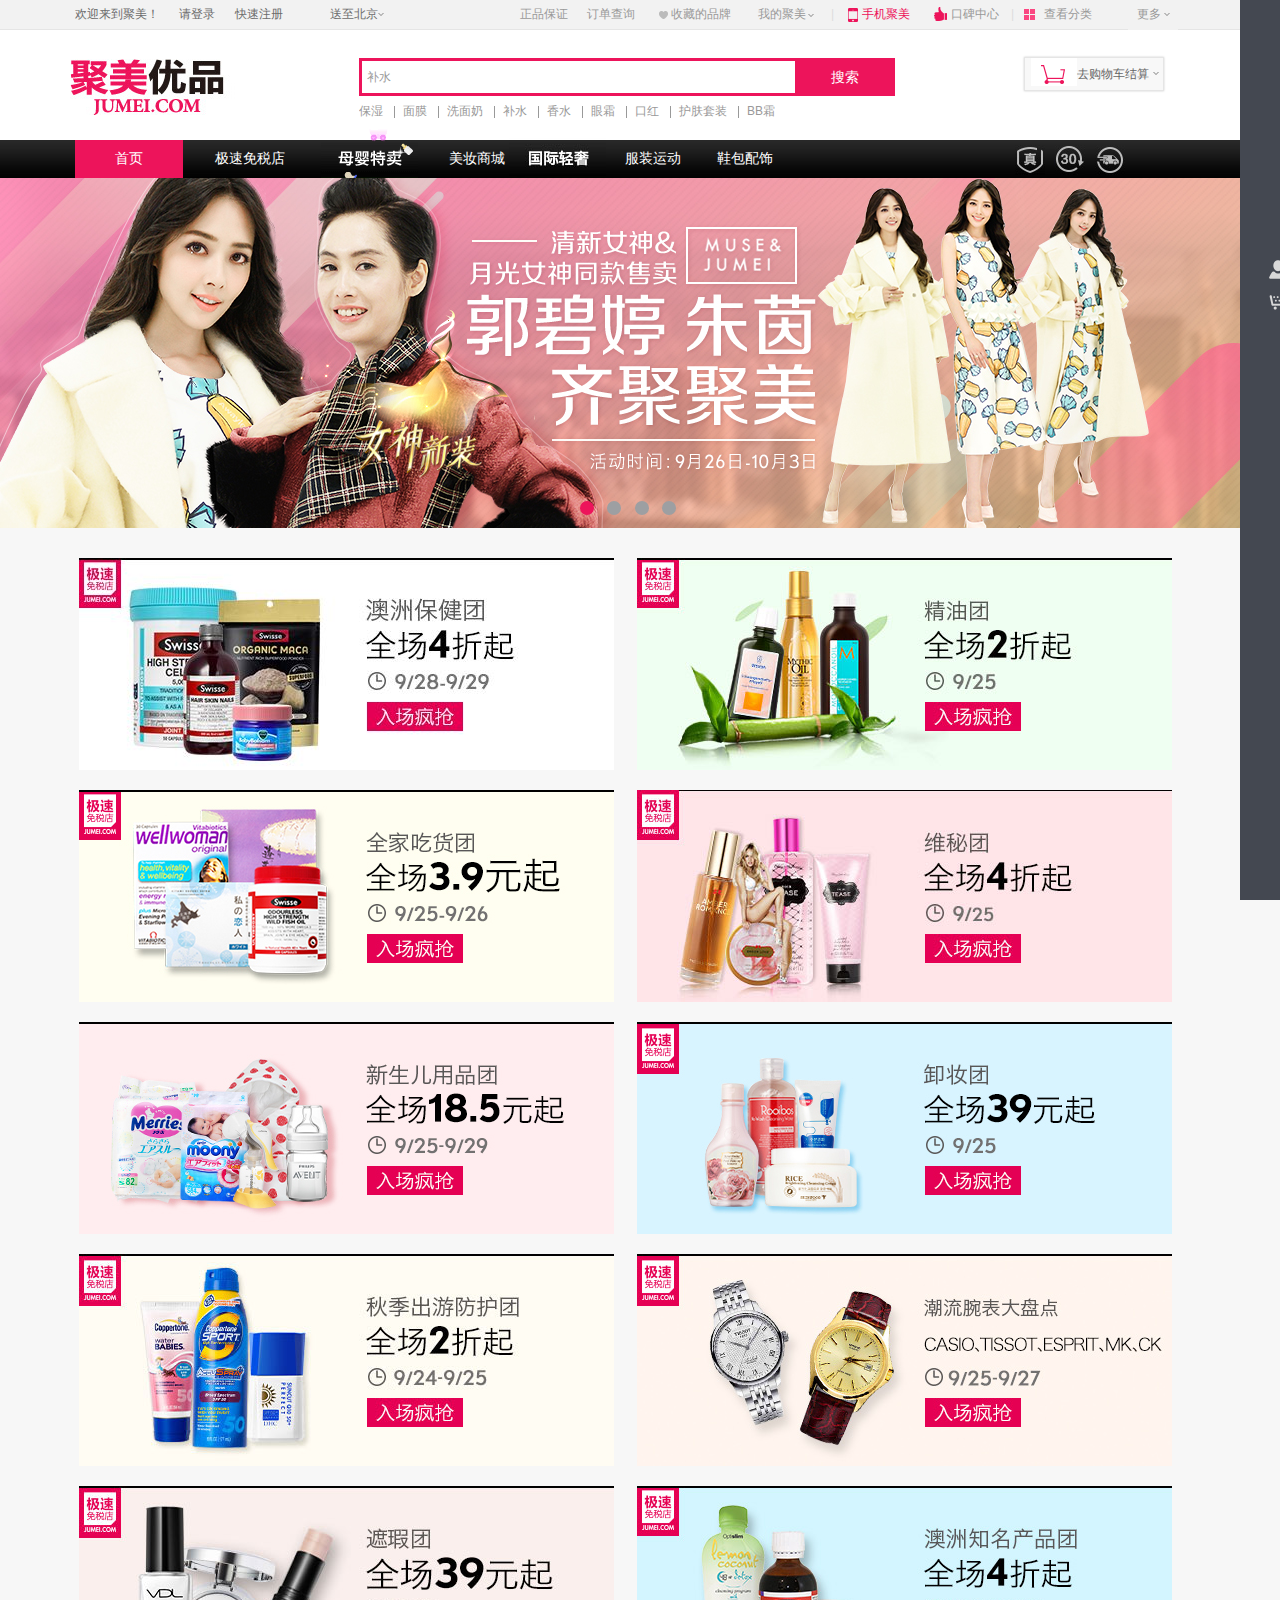
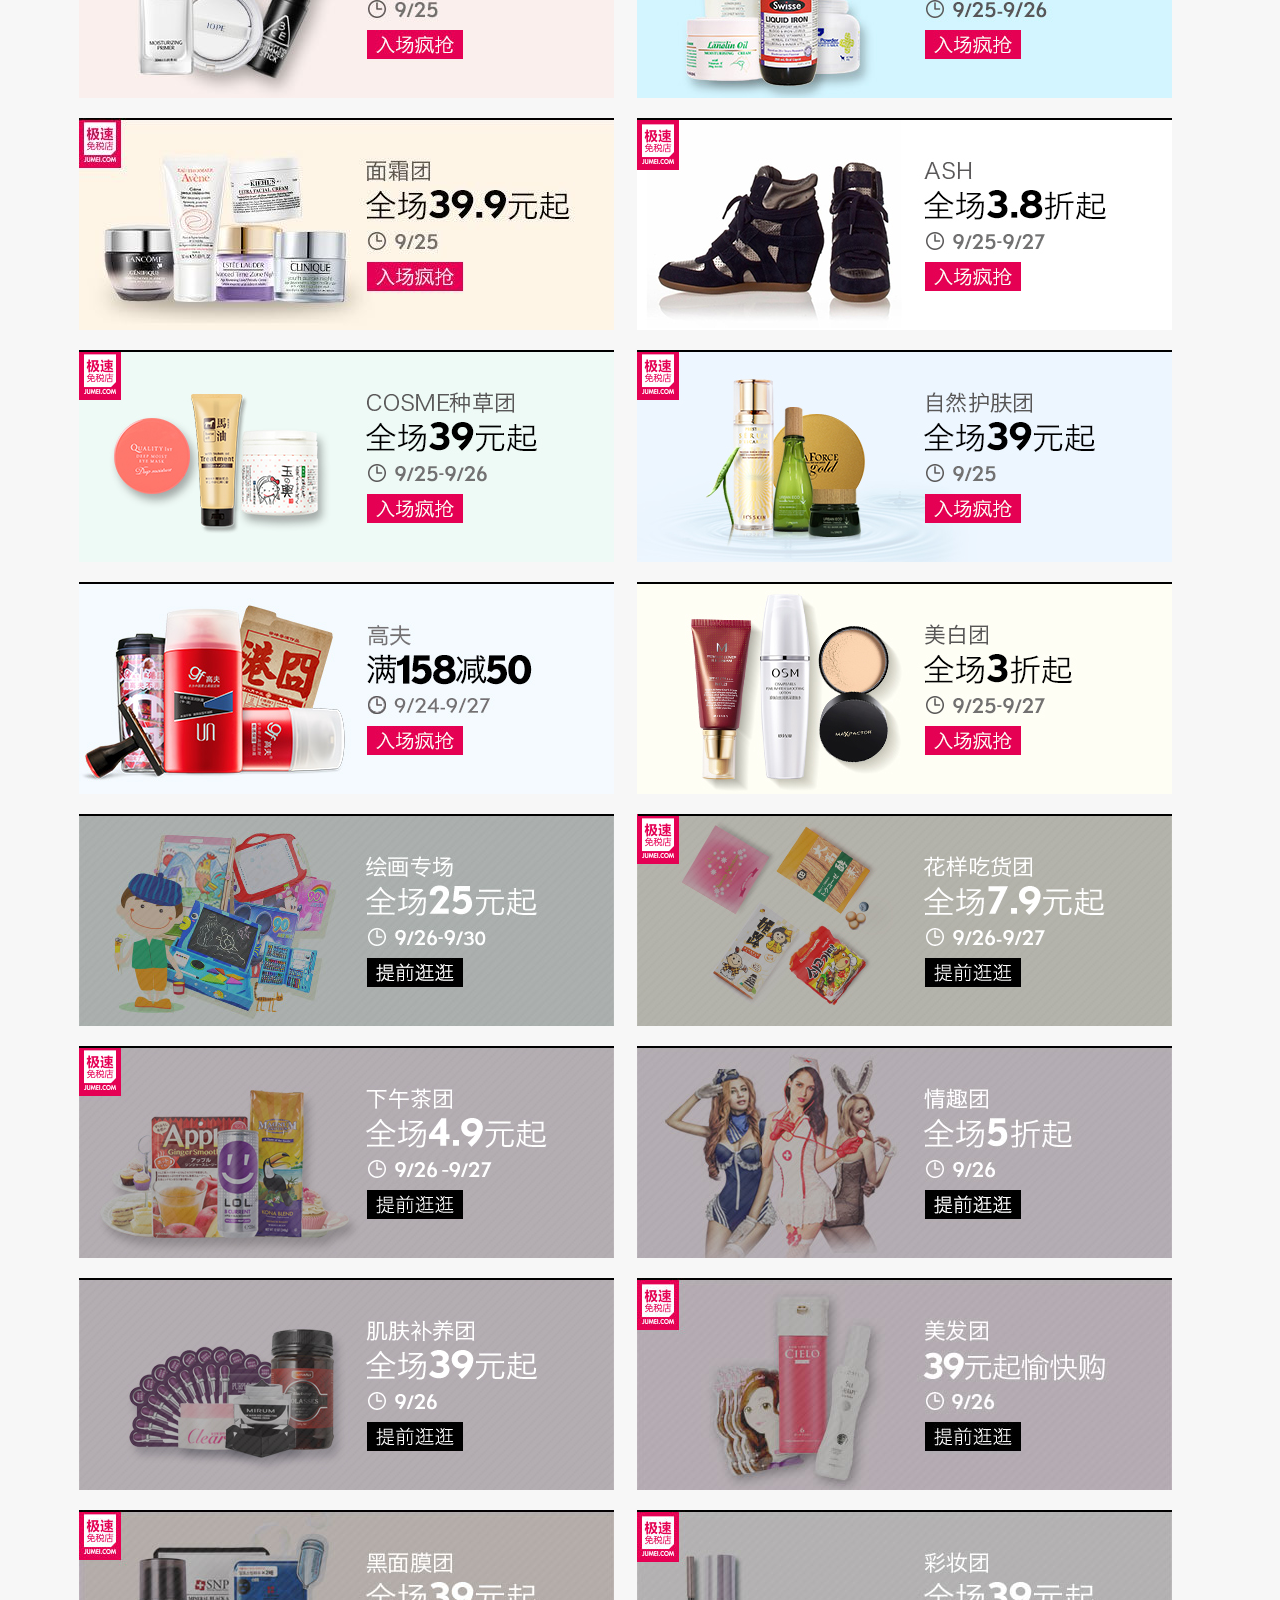
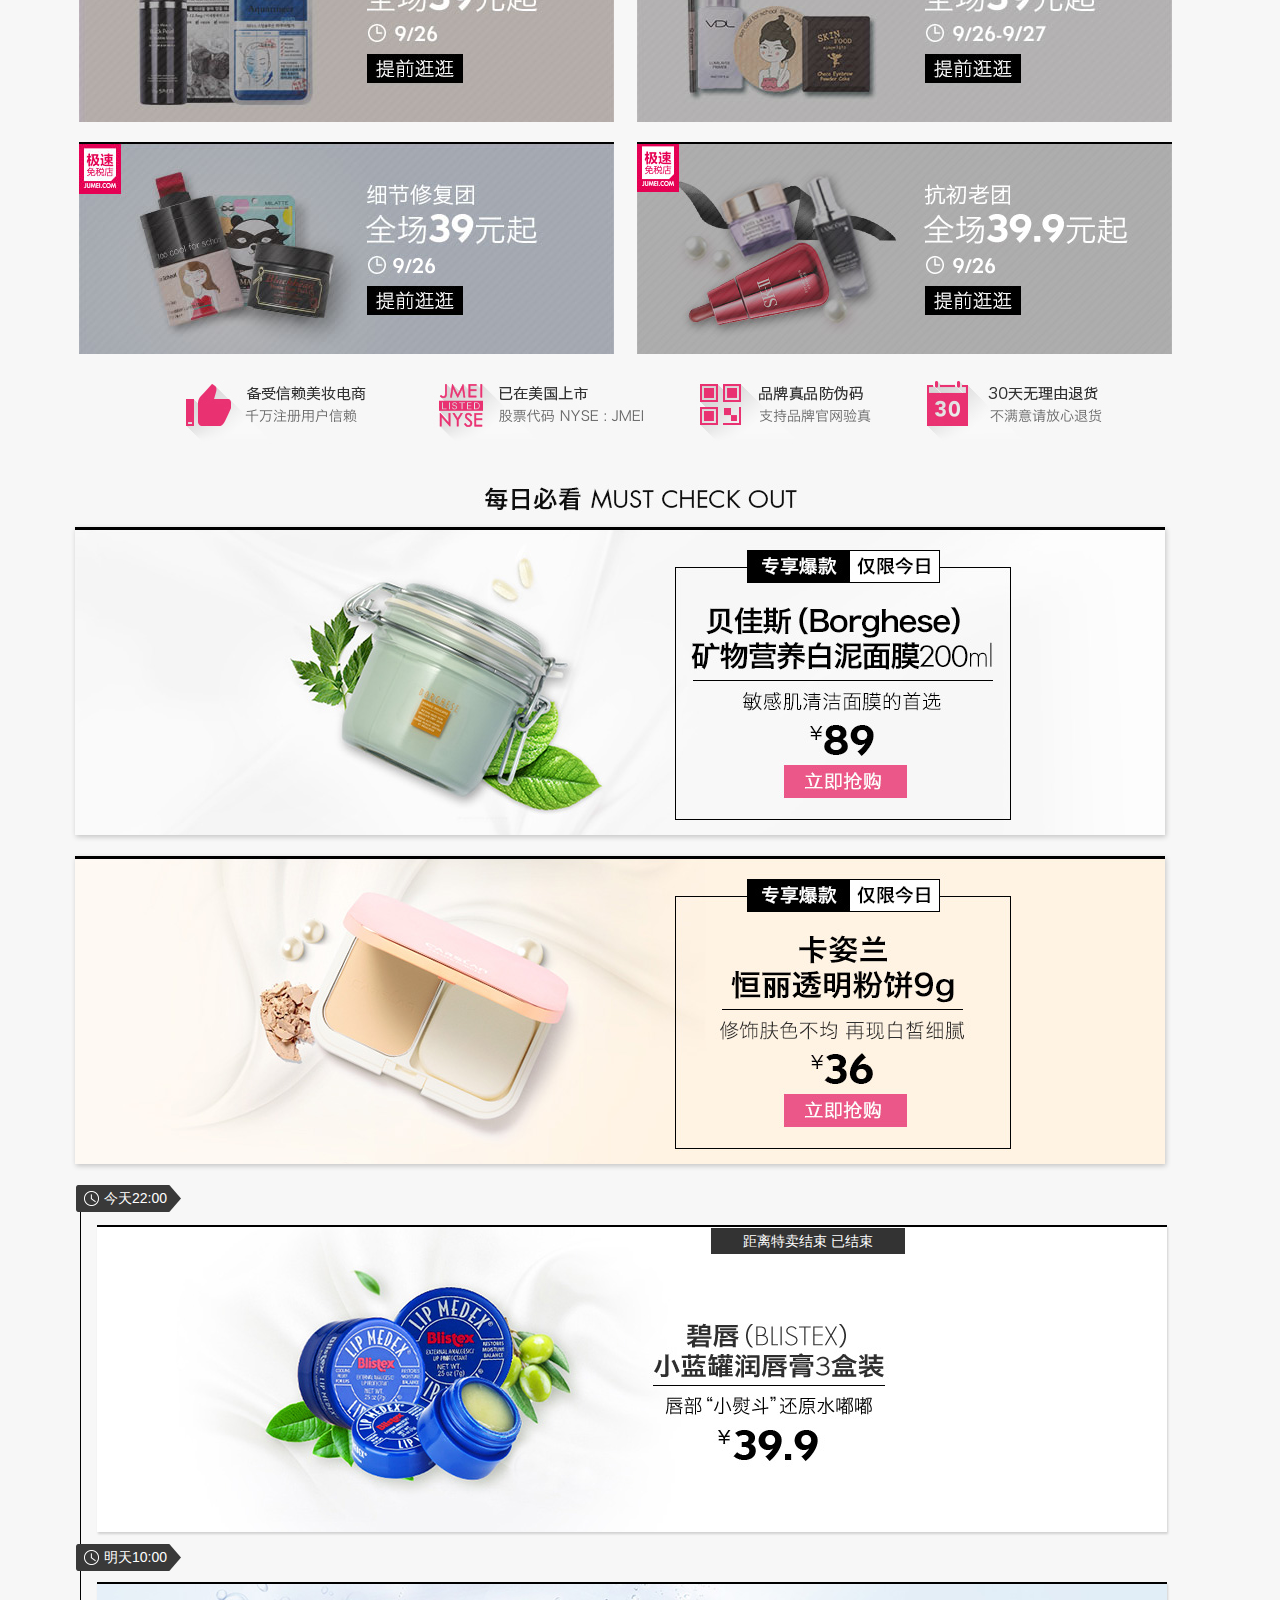
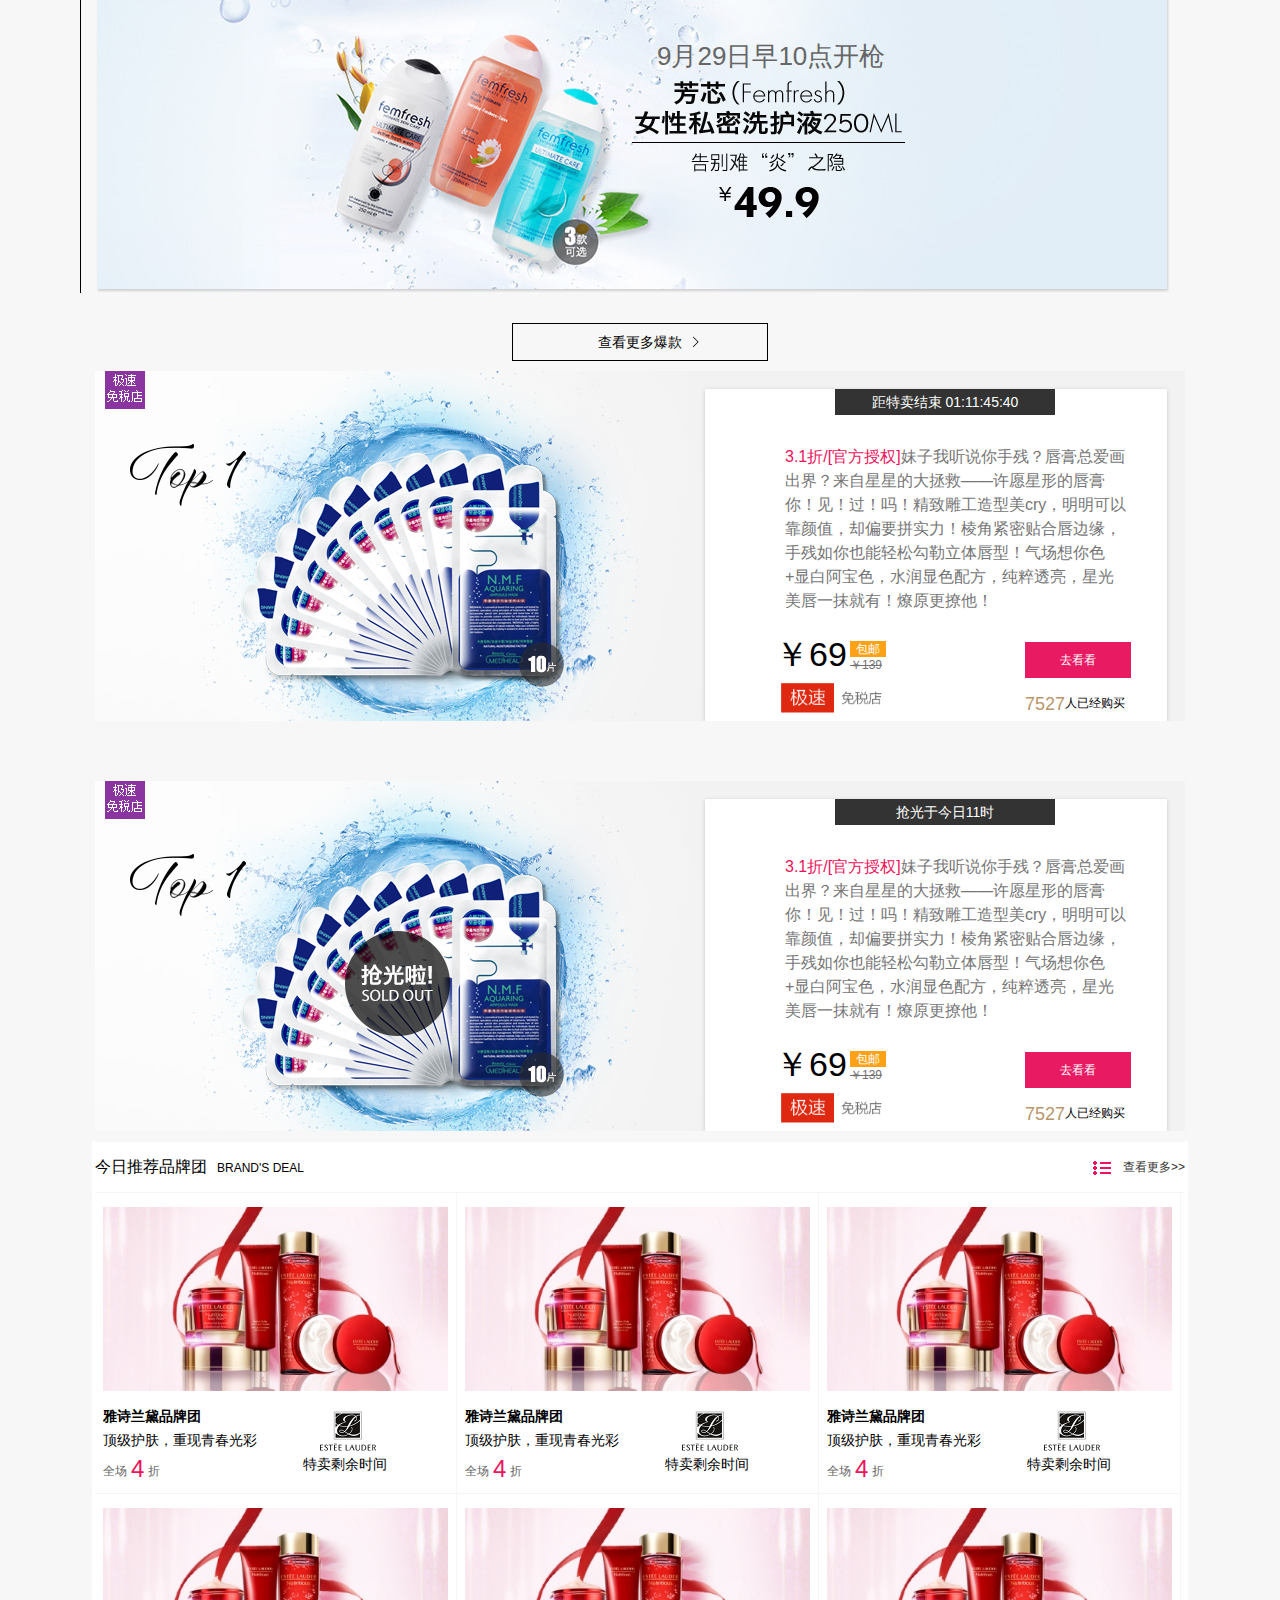
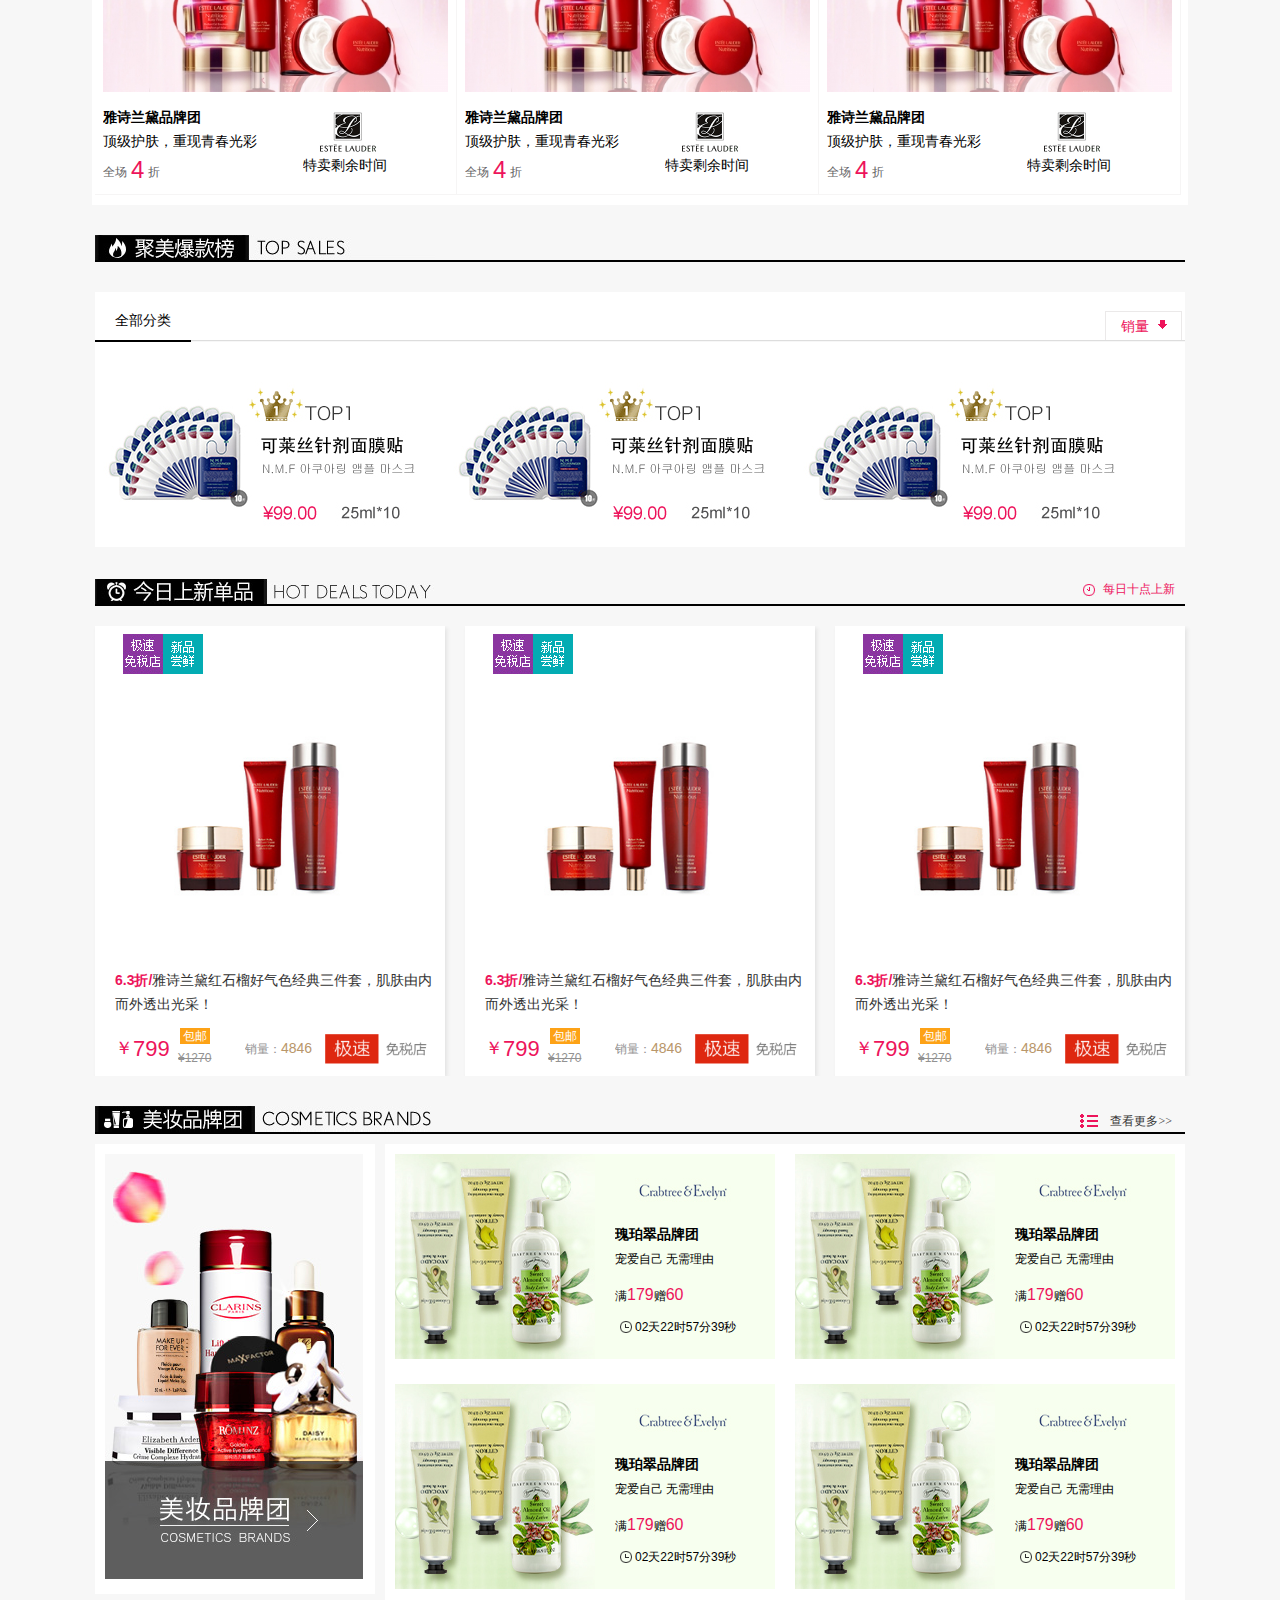
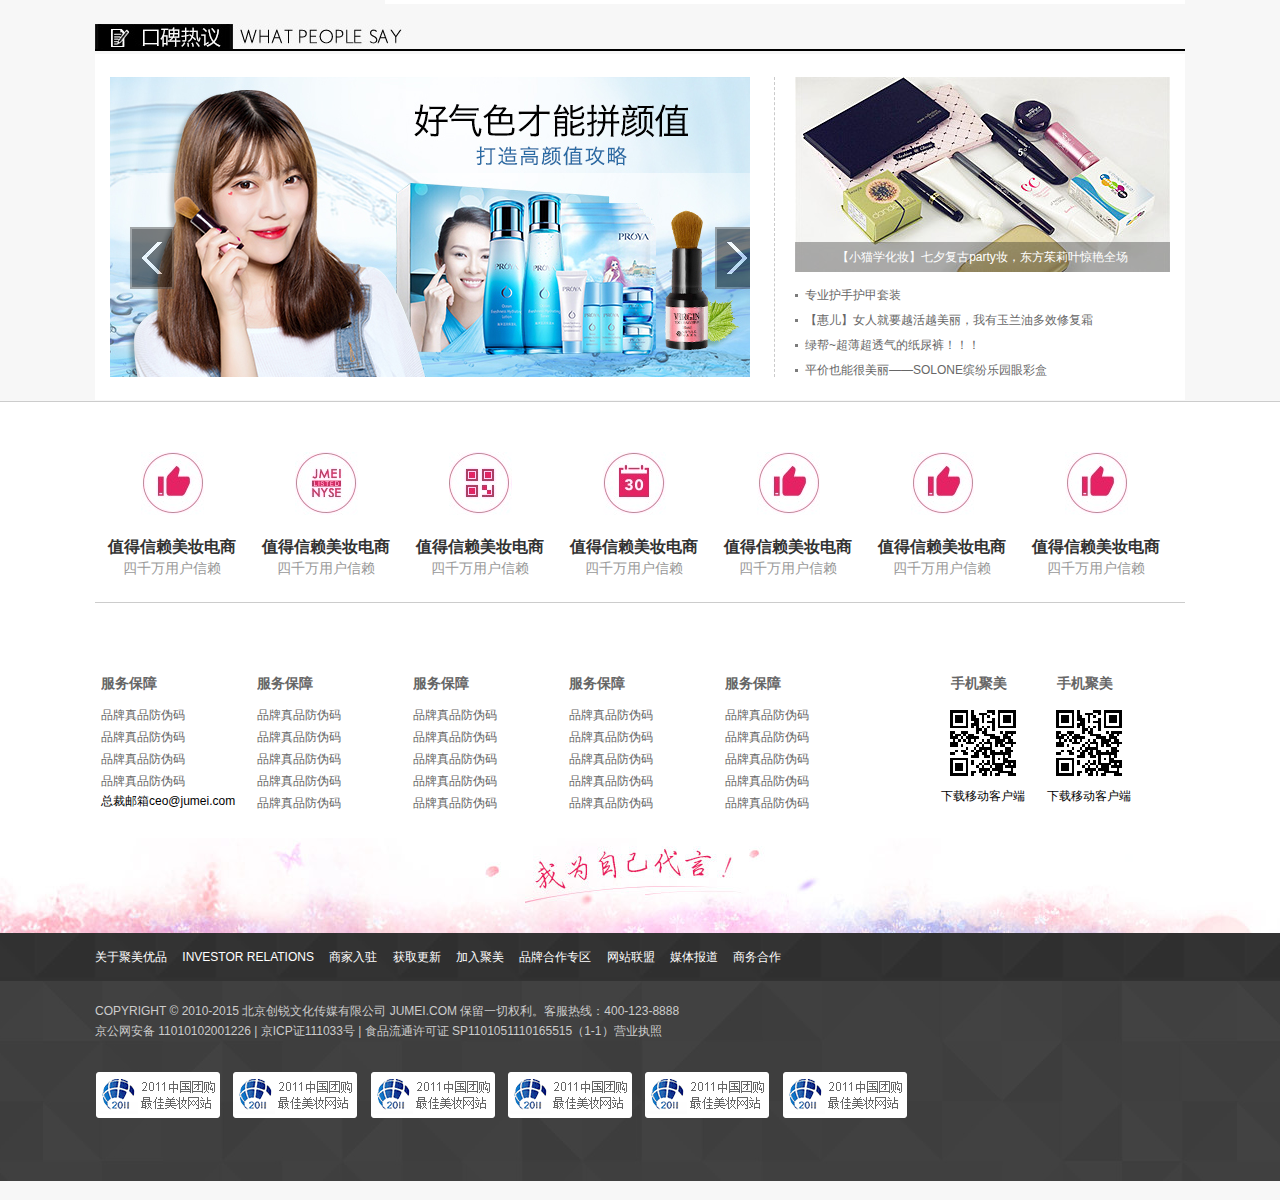
<file: index.html>
<!DOCTYPE html>
<html>
<head>
    <meta charset="UTF-8">
    <title></title>
    <link type="text/css" href="css/head.css" rel="stylesheet">
    <link type="text/css" href="css/ibar.css" rel="stylesheet">
    <link type="text/css" href="css/middle.css" rel="stylesheet">
    <link type="text/css" href="css/bottom.css" rel="stylesheet">
    <style type="text/css">

    </style>
</head>
<body>
<!--head start-->
<div class="head">
    <!--head_top begin-->
    <div class="head_top">
        <div class="head_top_box">
            <ul>
                <!--login begin-->
                <li class="head_top_bg"><span style="color: #6c6c6c;">欢迎来到聚美！</span></li>
                <li class="head_top_bg"><a href="#"> 请登录</a></li>
                <li class="head_top_bg"><a href="#">快速注册</a></li>
                <!--login end-->
                <!--to city begin-->
                <div id="citynum">
                    <li class="head_top_bg" id="head_top_box_tocity"><span style="color: #6c6c6c;">送至<span
                            style="color: #6c6c6c;" id="city">北京</span></span>
                        <a href="#">
                            <p class="head_top_tagcity"></p>
                        </a>
                    </li>
                    <div class="header-city-list" id="header-city-list" style="display: none; height: auto;">
                        <dl class="user-local-city" id="select-city">
                            <dd class="noborder"><span class="sheng">华北</span>

                                <div class="city-list">
                                    <a class="city" href="javascript:;">北京</a>
                                    <a href="javascript:;" class="city">天津</a>
                                    <a href="javascript:;" class="city">河北</a>
                                    <a href="javascript:;" class="city">山西</a>
                                    <a href="javascript:;" class="city">内蒙古</a></div>
                            </dd>
                            <dd><span class="sheng">华东</span>

                                <div class="city-list">
                                    <a href="javascript:;" class="city">上海</a>
                                    <a href="javascript:;" class="city">浙江</a>
                                    <a href="javascript:;" class="city">江苏</a>
                                    <a href="javascript:;" class="city">福建</a>
                                    <a href="javascript:;" class="city">江西</a>
                                    <a href="javascript:;" class="city">山东</a>
                                    <a href="javascript:;" class="city">安徽</a>
                                </div>
                            </dd>
                            <dd><span class="sheng">华南</span>

                                <div class="city-list">
                                    <a href="javascript:;" class="city">广东</a>
                                    <a href="javascript:;" class="city">海南</a>
                                    <a href="javascript:;" class="city">广西</a>
                                </div>
                            </dd>
                            <dd><span class="sheng">华中</span>

                                <div class="city-list">
                                    <a href="javascript:;" class="city">湖北</a>
                                    <a href="javascript:;" class="city">湖南</a>
                                    <a href="javascript:;" class="city">河南</a>
                                </div>
                            </dd>
                            <dd><span class="sheng">东北</span>

                                <div class="city-list">
                                    <a href="javascript:;" class="city">辽宁</a>
                                    <a href="javascript:;" class="city">吉林</a>
                                    <a href="javascript:;" class="city">黑龙江</a>
                                </div>
                            </dd>
                            <dd><span class="sheng">西南</span>

                                <div class="city-list">
                                    <a href="javascript:;" class="city">重庆</a>
                                    <a href="javascript:;" class="city">四川</a>
                                    <a href="javascript:;" class="city">云南</a>
                                    <a href="javascript:;" class="city">贵州</a>
                                    <a href="javascript:;" class="city">西藏</a>
                                </div>
                            </dd>
                            <dd><span class="sheng">西北</span>

                                <div class="city-list">
                                    <a href="javascript:;" class="city">陕西</a>
                                    <a href="javascript:;" class="city">甘肃</a>
                                    <a href="javascript:;" class="city">宁夏</a>
                                    <a href="javascript:;" class="city">青海</a>
                                    <a href="javascript:;" class="city">新疆</a>
                                </div>
                            </dd>
                            <dd><span class="sheng">更多</span>

                                <div class="city-list">
                                    <a href="javascript:;" class="city">香港</a>
                                    <a href="javascript:;" class="city">澳门</a>
                                    <a href="javascript:;" class="city">台湾</a>
                                    <a href="javascript:;" class="city">钓鱼岛</a>
                                    <a href="javascript:;" class="city">海外</a>
                                </div>
                            </dd>
                        </dl>
                        <div class="city-loading hidden"><i></i>正在切换至<span id="tabcity">上海</span>...</div>
                    </div>
                </div>
                <!--to city end-->

                <li class="head_top_zpbj head_top_bg"><a href="#">正品保证</a></li>
                <li class="head_top_ddcx head_top_bg"><a href="#">订单查询</a></li>
                <li class="head_tag_love"></li>
                <li class="head_top_scpp head_top_bg"><a href="#">收藏的品牌</a></li>
                <li class="head_top_wdjm head_top_bg" id="head_top_wdjm"><a href="#">我的聚美</a>

                    <ul class="sub_nav" id="sub_nav">

                        <li><a href="#">我的订单</a></li>
                        <li><a href="#">我的现金券</a></li>
                        <li><a href="#">我的红包</a></li>
                        <li><a href="#">我的余额</a></li>
                        <li><a href="#">我的提现退款</a></li>
                        <li><a href="#">我的收藏</a></li>
                        <li><a href="#">我的心愿单</a></li>
                    </ul>
                    <a href="#">
                        <span class="head_top_myjm"></span>
                    </a></li>
                <li class="head_fenjie head_top_bg">|</li>
                <li class="head_tag_phone"></li>
                <li class="head_top_sjjm head_top_bg"><a href="#">手机聚美</a></li>
                <li class="head_tag_koubei"></li>
                <li class="head_top_kbzx head_top_bg"><a href="#"> 口碑中心</a></li>
                <li class="head_fenjie2 head_top_bg">|</li>
                <li class="head_tag_fenlei"></li>
                <li class="head_top_ckfl head_top_bg"><a href="#">查看分类</a>


                        <!--<div class="lookjm">
                            <div>
                                <dl>
                                    <dt>面部护肤</dt>
                                    <dd>

                                        <a href="#">沐浴露</a><a href="#">沐浴露</a><a href="#">沐浴露</a><a href="#">沐浴露</a><a
                                            href="#">沐浴露</a><a href="#">沐浴露</a>
                                    </dd>
                                </dl>
                                <dl>
                                    <dt>眼部护理</dt>
                                    <dd>
                                        <a href="#">沐浴露</a><a href="#">沐浴露</a><a href="#">沐浴露</a>
                                    </dd>
                                </dl>
                                <dl>
                                    <dt>唇部护理</dt>
                                    <dd>
                                        <a href="#">沐浴露</a><a href="#">沐浴露</a><a href="#">沐浴露</a>
                                    </dd>
                                </dl>
                                <dl>
                                    <dt>欧美品牌</dt>
                                    <dd>
                                        <a href="#">沐浴露</a><a href="#">沐浴露</a><a href="#">沐浴露</a><a href="#">沐浴露</a><a
                                            href="#">沐浴露</a><a href="#">沐浴露</a><a href="#">沐浴露</a>
                                    </dd>
                                </dl>
                                <dl>
                                    <dt>日韩品牌</dt>
                                    <dd>
                                        <a href="#">沐浴露</a><a href="#">沐浴露</a><a href="#">沐浴露</a><a href="#">沐浴露</a><a
                                            href="#">沐浴露</a><a href="#">沐浴露</a><a href="#">沐浴露</a>
                                    </dd>
                                </dl>
                                <dl>
                                    <dt>国货品牌</dt>
                                    <dd>
                                        <a href="#">沐浴露</a><a href="#">沐浴露</a><a href="#">沐浴露</a><a href="#">沐浴露</a><a
                                            href="#">沐浴露</a><a href="#">沐浴露</a><a href="#">沐浴露</a>
                                    </dd>
                                </dl>
                            </div>
                            <div>
                                <dl>
                                    <dt>面部底妆</dt>
                                    <dd>

                                        <a href="#">沐浴露</a><a href="#">沐浴露</a><a href="#">沐浴露</a><a href="#">沐浴露</a><a
                                            href="#">沐浴露</a><a href="#">沐浴露</a>
                                    </dd>
                                </dl>
                                <dl>
                                    <dt>眼唇彩妆</dt>
                                    <dd>
                                        <a href="#">沐浴露</a><a href="#">沐浴露</a><a href="#">沐浴露</a><a href="#">沐浴露</a><a
                                            href="#">沐浴露</a><a href="#">沐浴露</a>
                                    </dd>
                                </dl>
                                <dl>
                                    <dt>香水</dt>
                                    <dd>
                                        <a href="#">沐浴露</a><a href="#">沐浴露</a><a href="#">沐浴露</a><a href="#">沐浴露</a><a
                                            href="#">沐浴露</a><a href="#">沐浴露</a>
                                    </dd>
                                </dl>
                                <dl>
                                    <dt>欧美品牌</dt>
                                    <dd>
                                        <a href="#">沐浴露</a><a href="#">沐浴露</a><a href="#">沐浴露</a><a href="#">沐浴露</a><a
                                            href="#">沐浴露</a><a href="#">沐浴露</a>
                                    </dd>
                                </dl>
                                <dl>
                                    <dt>日韩品牌</dt>
                                    <dd>
                                        <a href="#">沐浴露</a><a href="#">沐浴露</a><a href="#">沐浴露</a><a href="#">沐浴露</a><a
                                            href="#">沐浴露</a>
                                    </dd>
                                </dl>
                                <dl>
                                    <dt>国货品牌</dt>
                                    <dd>
                                        <a href="#">沐浴露</a><a href="#">沐浴露</a><a href="#">沐浴露</a><a href="#">沐浴露</a><a
                                            href="#">沐浴露</a>
                                    </dd>
                                </dl>
                            </div>
                            <div>
                                <dl>
                                    <dt>洗发护发</dt>
                                    <dd>
                                        <a href="#">沐浴露</a><a href="#">沐浴露</a><a href="#">沐浴露</a><a href="#">沐浴露</a><a
                                            href="#">沐浴露</a>
                                    </dd>
                                </dl>
                                <dl>
                                    <dt>沐浴润肤</dt>
                                    <dd>
                                        <a href="#">沐浴露</a>
                                        <a href="#">沐浴露</a><a href="#">沐浴露</a><a href="#">沐浴露</a><a href="#">沐浴露</a><a
                                            href="#">沐浴露</a>
                                    </dd>
                                </dl>
                                <dl>
                                    <dt>口腔护理</dt>
                                    <dd>
                                        <a href="#">牙刷</a>
                                        <a href="#">牙膏</a>
                                        <a href="#">漱口水</a>

                                    </dd>
                                </dl>
                                <dl>
                                    <dt>欧美品牌</dt>
                                    <dd>
                                        <a href="#">飘柔</a><a href="#">飘柔</a><a href="#">飘柔</a><a href="#">飘柔</a><a
                                            href="#">飘柔</a><a href="#">飘柔</a><a href="#">飘柔</a><a href="#">飘柔</a>
                                    </dd>
                                </dl>
                                <dl>
                                    <dt>日韩品牌</dt>
                                    <dd>
                                        <a href="#">爱敬</a><a href="#">爱敬</a><a href="#">爱敬</a><a href="#">爱敬</a><a
                                            href="#">爱敬</a><a href="#">爱敬</a>
                                    </dd>
                                </dl>
                                <dl>
                                    <dt>国货品牌</dt>
                                    <dd>
                                        <a href="#">博倩</a>
                                        <a href="#">宣琪</a>
                                        <a href="#">妇炎洁</a>
                                    </dd>
                                </dl>
                            </div>
                            <div>
                                <dl>
                                    <dt>女士上装</dt>
                                    <dd>
                                        <a href="#">卫衣/绒衫</a> <a href="#">卫衣/绒衫</a> <a href="#">卫衣/绒衫</a> <a href="#">卫衣/绒衫</a>
                                        <a href="#">卫衣/绒衫</a> <a href="#">卫衣/绒衫</a>
                                        <a href="#">卫衣/绒衫</a>
                                    </dd>
                                </dl>
                                <dl>
                                    <dt>女士下装</dt>
                                    <dd>
                                        <a href="#">打底裤</a> <a href="#">打底裤</a> <a href="#">打底裤</a> <a href="#">打底裤</a>
                                        <a href="#">打底裤</a> <a href="#">打底裤</a>
                                    </dd>
                                </dl>
                                <dl>
                                    <dt>女士外套</dt>
                                    <dd>
                                        <a href="#">风衣</a>
                                        <a href="#">羽绒服</a>
                                        <a href="#">风衣</a>
                                        <a href="#">羽绒服</a>
                                        <a href="#">毛呢外套</a>
                                        <a href="#">棉衣棉服</a>
                                        <a href="#">皮衣</a>
                                    </dd>
                                </dl>
                                <dl>
                                    <dt>男士上装</dt>
                                    <dd>
                                        <a href="#">T恤/Polo衫</a>
                                        <a href="#">衬衫</a>
                                        <a href="#">背心/马甲</a>
                                        <a href="#">卫衣/帽衫</a>
                                        <a href="#">毛衣/针织衫</a>
                                        <a href="#">夹克</a>
                                        <a href="#">皮衣</a>
                                        <a href="#">风衣</a>
                                        <a href="#">羽绒服</a>
                                        <a href="#">棉衣</a>
                                        <a href="#">毛呢大衣</a>
                                        <a href="#">西服</a>
                                    </dd>
                                </dl>
                                <dl>
                                    <dt>男士下装</dt>
                                    <dd>
                                        <a href="#">牛仔裤</a>
                                        <a href="#">长裤</a>
                                        <a href="#">短裤</a>
                                    </dd>
                                </dl>
                                <dl>
                                    <dt>女士内衣</dt>
                                    <dd>
                                        <a href="#">内衣</a><a href="#">内衣</a><a href="#">内衣</a><a href="#">内衣</a><a
                                            href="#">内衣</a>
                                    </dd>
                                </dl>

                            </div>
                            <div>
                                <dl>
                                    <dt>女鞋</dt>
                                    <dd>
                                        <a href="#">清凉凉鞋</a>
                                        <a href="#">时尚单鞋</a>
                                        <a href="#">休闲帆布鞋</a>
                                        <a href="#">魅力女鞋</a>
                                    </dd>
                                </dl>
                                <dl>
                                    <dt>男鞋</dt>
                                    <dd>
                                        <a href="#">商务正装</a>
                                        <a href="#">商务休闲</a>
                                        <a href="#">日常休闲</a>
                                        <a href="#">运动休闲</a>
                                    </dd>
                                </dl>
                                <dl>
                                    <dt>时尚包</dt>
                                    <dd>
                                        <a href="#">钱包/卡包</a>
                                        <a href="#">钱包/卡包</a>
                                        <a href="#">钱包/卡包</a>
                                    </dd>
                                </dl>
                                <dl>
                                    <dt>功能包</dt>
                                    <dd>
                                        <a href="#">旅行箱包</a>
                                        <a href="#">旅行箱包</a><a href="#">旅行箱包</a>
                                    </dd>
                                </dl>
                                <dl>
                                    <dt>珠宝</dt>
                                    <dd>
                                        <a href="#">手链/手镯</a>
                                        <a href="#">手链/手镯</a><a href="#">手链/手镯</a>
                                    </dd>
                                </dl>
                                <dl>
                                    <dt>饰品</dt>
                                    <dd>
                                        <a href="#">围巾</a>
                                        <a href="#">围巾</a>
                                        <a href="#">围巾</a>
                                        <a href="#">围巾</a>
                                    </dd>
                                </dl>
                            </div>
                            <div>
                                <dl>
                                    <dt>小家电</dt>
                                    <dd>
                                        <a href="#">3C配件</a>
                                        <a href="#">厨房电器</a>
                                        <a href="#">生活电器</a>
                                        <a href="#">影音电器</a>
                                        <a href="#">护理按摩</a>
                                        <a href="#">灯具</a>
                                    </dd>
                                </dl>
                                <dl>
                                    <dt>厨具</dt>
                                    <dd>
                                        <a href="#">烹饪厨具</a>
                                        <a href="#">烹饪工具</a>
                                        <a href="#">收纳保鲜</a>
                                        <a href="#">水具酒具</a>
                                        <a href="#">餐具</a>
                                    </dd>
                                </dl>
                                <dl>
                                    <dt>家居日用</dt>
                                    <dd>
                                        <a href="#">打火机</a>
                                        <a href="#">指甲剪</a>
                                        <a href="#">收纳用品</a>
                                        <a href="#">雨伞雨具</a>
                                        <a href="#">卫浴用品</a>
                                        <a href="#">净化除味</a>
                                        <a href="#">家居饰品</a>
                                        <a href="#">清洁用品</a>
                                        <a href="#">家纺</a>
                                    </dd>
                                </dl>
                                <dl>
                                    <dt>食品零售</dt>
                                    <dd>
                                        <a href="#">小零食</a>
                                        <a href="#">饼干蛋糕</a>
                                        <a href="#">冲饮谷物</a>
                                        <a href="#"> 冲饮</a>
                                    </dd>
                                </dl>
                                <dl>
                                    <dt>幼儿奶粉</dt>
                                    <dd>
                                        <a href="#">一段奶粉</a>
                                        <a href="#">二段奶粉</a>
                                        <a href="#">三段奶粉</a>
                                        <a href="#">四段奶粉</a>
                                        <a href="#">驱蚊用品</a>
                                    </dd>
                                </dl>
                                <dl>
                                    <dt>母婴</dt>
                                    <dd>
                                        <a href="#">童鞋</a>
                                        <a href="#">玩具</a>
                                        <a href="#">童装</a>
                                        <a href="#">妈妈专区</a>
                                        <a href="#">儿童寝具</a>
                                        <a href="#">纸尿裤</a>
                                    </dd>
                                </dl>
                            </div>
                        </div>
                        <div class="pop_list_wrap">
                            <ul class="pop_list">
                                <li class="t1 current">
                                    <a href="#">面部护理</a><b></b>
                                </li>
                                <li class="t2">
                                    <a href="#">彩妆香氛</a><b></b>
                                </li>
                                <li class="t3">
                                    <a href="#">身体护理</a><b></b>
                                </li>
                                <li class="t4">
                                    <a href="#">服饰/内衣</a><b></b>
                                </li>
                                <li class="t5">
                                    <a href="#">鞋包/配饰</a><b></b>
                                </li>
                                <li class="t6">
                                    <a href="#">居家/母婴</a><b></b>
                                </li>
                            </ul>
                        </div>-->

                </li>
                <li class="head_top_gd head_top_bg" id="more"><a href="#">更多</a>
                    <a href="#">
                        <span class="head_top_tagmore"></span>
                    </a>
                    <ul class="head_more" id="head_more">
                        <li><a href="#">邀请好友</a></li>
                        <li><a href="#">加入收藏</a></li>
                        <li><a href="#">新浪微博
                        </a></li>
                        <li><a href="#">聚美微信</a></li>
                        <li><a href="#">百度贴吧</a></li>
                        <li><a href="#">腾讯微博</a></li>
                        <li><a href="#">人人公众主页</a></li>
                    </ul>
                    <span id="sina"></span>
                </li>
            </ul>
        </div>
    </div>
    <!--head_top end-->
    <!--head center begin-->
    <div class="head_center">
        <h1 class="head_center_logo">
            <a href="#" title="聚美优品">化妆品品牌排行榜大全网站聚美优品</a>
        </h1>

        <div class="head_center_searchbox head_center_searchbox_form">
            <form>
                <input name="search" type="text" value="补水" class="header_center_searchbox_input ">
                <button type="submit" class="head_center_btn">搜索</button>
            </form>
            <ul class="head_center_hotword">
                <li><a href="#">保湿</a></li>
                <li class="hotword_line"></li>
                <li><a href="#">面膜</a></li>
                <li class="hotword_line"></li>
                <li><a href="#">洗面奶</a></li>
                <li class="hotword_line"></li>
                <li><a href="#">补水</a></li>
                <li class="hotword_line"></li>
                <li><a href="#">香水</a></li>
                <li class="hotword_line"></li>
                <li><a href="#">眼霜</a></li>
                <li class="hotword_line"></li>
                <li><a href="#">口红</a></li>
                <li class="hotword_line"></li>
                <li><a href="#">护肤套装</a></li>
                <li class="hotword_line"></li>
                <li><a href="#">BB霜</a></li>
            </ul>

        </div>
        <div class="head_center_cartbox" id="head_center_cartbox">

            <span class="text" id="text">
                 <img src="img/cart.gif" width="28" height="28" class="cart_gif">
                去购物车结算
            <a href="#" class="icon_right"></a>
            </span>

            <div class="gwc" id="gwc">购物车中还没有商品<br>快去挑选心爱的宝贝吧！</div>
        </div>

    </div>

    <!--head_center end-->
    <!--head bottom begin-->
    <div class="head_bottom">
        <div class="head_nav_box">
            <ul>
                <li class="current"><a href="#" class="home">首页</a></li>
                <li><a href="#">极速免税店</a></li>
                <li class="muying"><a href="#"><img src="img/muy1.gif"></a></li>
                <li class="mzsc"><a href="#">美妆商城 <b></b></a></li>
                <li class="ggqs"><a href="#"><img src="img/lux2.jpg"></a></li>
                <li class="fzyd"><a href="#">服装运动</a></li>
                <li class="xbps"><a href="#">鞋包配饰</a></li>
                <li class="ppfwm"><a href="#">&nbsp;&nbsp;品牌防伪码</a></li>
                <li class="mz30"><a href="#">&nbsp;&nbsp;美妆30天无条件退换</a></li>
                <li class="mzmj"><a href="#">&nbsp;&nbsp;美妆满2件或299元包邮</a></li>

            </ul>
        </div>
    </div>
</div>
<!--head bottom end-->
<!--首页主要轮播广告图 begin-->
<div class="site_body">

    <ul class="site_box" id="site_box">
        <li class="site_one"></li>
        <li class="site_two"></li>
        <li class="site_three"></li>
        <li class="site_four"></li>
    </ul>


    <div class="site_index" id="site_index">
        <a href="#" class="cc">1</a>
        <a href="#">2</a>
        <a href="#">3</a>
        <a href="#">4</a>
    </div>
</div>
<!--首页主要轮播广告图 end-->

<!--入场疯抢 start-->
<div class="home_fengqiang">
    <a href="#"><img src="img/49121_535_212_003-web.jpg" border="0"></a>
    <a href="#"><img src="img/48802_535_212_002-web.jpg" border="0"></a>
    <a href="#"> <img src="img/48803_535_212_002-web.jpg" border="0"></a>
    <a href="#"> <img src="img/48804_535_212_001-web.jpg" border="0"></a>
    <a href="#"><img src="img/48805_535_212_002-web.jpg" border="0"></a>
    <a href="#"><img src="img/48806_535_212_002-web.jpg" border="0"></a>
    <a href="#"><img src="img/48807_535_212_002-web.jpg" border="0"></a>
    <a href="#"><img src="img/48808_535_212_002-web.jpg" border="0"></a>
    <a href="#"> <img src="img/48809_535_212_002-web.jpg" border="0"></a>
    <a href="#"><img src="img/48810_535_212_002-web.jpg" border="0"></a>
    <a href="#"><img src="img/48811_535_212_002-web.jpg" border="0"></a>
    <a href="#"><img src="img/48812_535_212_002-web.jpg" border="0"></a>
    <a href="#"><img src="img/48813_535_212_002-web.jpg" border="0"></a>
    <a href="#"><img src="img/48814_535_212_002-web.jpg" border="0"></a>
    <a href="#"> <img src="img/48815_535_212_001-web.jpg" border="0"></a>
    <a href="#"> <img src="img/48816_535_212_002-web.jpg" border="0"></a>
</div>
<!--入场疯抢 end-->

<!--提前逛逛 begin-->
<div class="home_tqgg">
    <a href="#"><img src="img/48817_535_212_002-web.jpg" border="0"></a>
    <a href="#"><img src="img/48818_535_212_002-web.jpg" border="0"></a>
    <a href="#"> <img src="img/48819_535_212_001-web.jpg" border="0"></a>
    <a href="#"> <img src="img/48820_535_212_003-web.jpg" border="0"></a>
    <a href="#"><img src="img/48821_535_212_002-web.jpg" border="0"></a>
    <a href="#"><img src="img/48822_535_212_002-web.jpg" border="0"></a>
    <a href="#"><img src="img/48823_535_212_002-web.jpg" border="0"></a>
    <a href="#"><img src="img/48824_535_212_002-web.jpg" border="0"></a>
    <a href="#"> <img src="img/48825_535_212_002-web.jpg" border="0"></a>
    <a href="#"><img src="img/48826_535_212_002-web.jpg" border="0"></a>
</div>

<!--提前逛逛 end-->


<div class="middle"></div>

<!--每日必看 begin-->
<img src="img/old_top_tit.jpg" class="mrbk">
<span class="home_todayllook">

    <a href="#"><img src="img/48833_1090_308_001-web.jpg" class="home_td"></a>
    <a href="#"><img src="img/48831_1090_308_001-web.jpg" class="home_td"></a>
    <div class="must-see">
        <div class="must-see-timer1">今天22:00</div>
        <a href="#"><img src="img/ht150928p1746416t1_1_2_1070_305.jpg" class="must-see-one"></a>

        <div class="endtime"><span>距离特卖结束</span>&nbsp;<span>已结束</span></div>
        <div class="must-see-timer2">明天10:00</div>
        <a href="#"><img src="img/ht150929p1416578t1_1_2_1070_305.jpg" class="must-see-two"></a>

        <div class="kq_time">9月29日早10点开枪</div>
    </div>
</span>
<!--每日必看 end-->

<!--top爆款 begin-->
<div class="to_hot">
    <a href="#"> 查看更多爆款</a>
</div>
<div class="hot_box">
    <div class="box_img">
        <a href="#"><img src="img/1293263_dx_1500_400.jpg"></a>
    </div>
    <div class="hot_product">
        <span class="hot_tag"></span>

        <div class="today_end_time">
            距特卖结束&nbsp;<span>01:11:45:40</span>
        </div>
        <span class="hot_top1"></span>

        <span class="hot_text"><em>3.1折/[官方授权]</em><a href="#">妹子我听说你手残？唇膏总爱画出界？来自星星的大拯救——许愿星形的唇膏你！见！过！吗！精致雕工造型美cry，明明可以靠颜值，却偏要拼实力！棱角紧密贴合唇边缘，手残如你也能轻松勾勒立体唇型！气场想你色+显白阿宝色，水润显色配方，纯粹透亮，星光美唇一抹就有！燎原更撩他！</a></span>

        <div class="hot_price">
            <span class="now_price">￥69</span>
            <span class="hot_baoyou">包邮</span>
            <span class="old_price"><del>￥139</del></span>
            <span class="bottom_jsmsd"><img src="img/029_big.jpg" width="134px" height="45px"></span>
            <span class="golook"> <a href="#">去看看</a></span>
            <span class="buy_total"><em>7527</em>人已经购买</span>
        </div>
        <div class="hot_hidden">
            <span>海外价格</span>
            <span>海外直踩</span>
            <span>海外发货</span>
        </div>
    </div>

</div>
<div class="hot_box">
    <div class="box_img">
        <a href="#"><img src="img/1293263_dx_1500_400.jpg"></a>
    </div>

    <div class="over_buy"></div>
    <div class="hot_product">
        <span class="hot_tag"></span>

        <div class="today_end_time">
            抢光于今日11时
        </div>
        <span class="hot_top1"></span>

        <span class="hot_text"><em>3.1折/[官方授权]</em><a href="#">妹子我听说你手残？唇膏总爱画出界？来自星星的大拯救——许愿星形的唇膏你！见！过！吗！精致雕工造型美cry，明明可以靠颜值，却偏要拼实力！棱角紧密贴合唇边缘，手残如你也能轻松勾勒立体唇型！气场想你色+显白阿宝色，水润显色配方，纯粹透亮，星光美唇一抹就有！燎原更撩他！</a></span>

        <div class="hot_price">
            <span class="now_price">￥69</span>
            <span class="hot_baoyou">包邮</span>
            <span class="old_price"><del>￥139</del></span>
            <span class="bottom_jsmsd"><img src="img/029_big.jpg" width="134px" height="45px"></span>
            <span class="golook"> <a href="#">去看看</a></span>
            <span class="buy_total"><em>7527</em>人已经购买</span>
        </div>
        <div class="hot_hidden">
            <span>海外价格</span>
            <span>海外直踩</span>
            <span>海外发货</span>
        </div>
    </div>

</div>
<!--top爆款end-->

<!-- 今日推荐品牌 begin  -->
<div class="brands_deal">
    <h3>今日推荐品牌团<em>BRAND'S DEAL</em><a href="#" class="more">查看更多>></a></h3>
    <ul>
        <li><a href="#">
            <img width="345px" height="184px" src="img/560a6a1404e41_450_240.jpg">

            <div class="desc">
                <p><b>雅诗兰黛品牌团</b></p>

                <p>顶级护肤，重现青春光彩</p>

                <p class="zhe">全场<span>4</span>折</p>

                <p class="tmsj"><span>特卖剩余时间</span></p>
                <img class="tmimg" src="img/71.jpg" width="90px" height="45">
            </div>
        </a></li>
        <li><a href="#">
            <img width="345px" height="184px" src="img/560a6a1404e41_450_240.jpg">

            <div class="desc">
                <p><b>雅诗兰黛品牌团</b></p>

                <p>顶级护肤，重现青春光彩</p>

                <p class="zhe">全场<span>4</span>折</p>

                <p class="tmsj"><span>特卖剩余时间</span></p>
                <img class="tmimg" src="img/71.jpg" width="90px" height="45">
            </div>
        </a></li>
        <li><a href="#">
            <img width="345px" height="184px" src="img/560a6a1404e41_450_240.jpg">

            <div class="desc">
                <p><b>雅诗兰黛品牌团</b></p>

                <p>顶级护肤，重现青春光彩</p>

                <p class="zhe">全场<span>4</span>折</p>

                <p class="tmsj"><span>特卖剩余时间</span></p>
                <img class="tmimg" src="img/71.jpg" width="90px" height="45">
            </div>
        </a></li>
        <li><a href="#">
            <img width="345px" height="184px" src="img/560a6a1404e41_450_240.jpg">

            <div class="desc">
                <p><b>雅诗兰黛品牌团</b></p>

                <p>顶级护肤，重现青春光彩</p>

                <p class="zhe">全场<span>4</span>折</p>

                <p class="tmsj"><span>特卖剩余时间</span></p>
                <img class="tmimg" src="img/71.jpg" width="90px" height="45">
            </div>
        </a></li>
        <li><a href="#">
            <img width="345px" height="184px" src="img/560a6a1404e41_450_240.jpg">

            <div class="desc">
                <p><b>雅诗兰黛品牌团</b></p>

                <p>顶级护肤，重现青春光彩</p>

                <p class="zhe">全场<span>4</span>折</p>

                <p class="tmsj"><span>特卖剩余时间</span></p>
                <img class="tmimg" src="img/71.jpg" width="90px" height="45">
            </div>
        </a></li>
        <li><a href="#">
            <img width="345px" height="184px" src="img/560a6a1404e41_450_240.jpg">

            <div class="desc">
                <p><b>雅诗兰黛品牌团</b></p>

                <p>顶级护肤，重现青春光彩</p>

                <p class="zhe">全场<span>4</span>折</p>

                <p class="tmsj"><span>特卖剩余时间</span></p>
                <img class="tmimg" src="img/71.jpg" width="90px" height="45">
            </div>
        </a></li>
    </ul>


</div>
<!-- 今日推荐品牌 end  -->
<!--全部分类 begin-->
<div class="sell_box">
    <h2 class="jmbkb"></h2>
    <ul class="table_menu">
        <li class="sellcurrent">全部分类</li>
    </ul>
    <span class="xl">销量</span>
    <span class="jt"></span>

    <div class="fenlei">
        <a href="javascript:;">
            <img src="img/45838_350_205_002-web.jpg">
        </a>
        <a href="javascript:;">
            <img src="img/45838_350_205_002-web.jpg">
        </a>
        <a href="javascript:;">
            <img src="img/45838_350_205_002-web.jpg">
        </a>
    </div>
</div>
<!--全部分类 end-->
<!--今日上新单品 begin-->
<div class="sxdp_head">
    <p>每日十点上新</p>
</div>
<div class="today_newproduct">
    <ul class="newdeal_ul">
        <li>
            <img src="img/1862069_dx_1000_400.jpg">

            <div class="commit_new">
                <div class="commit_new_text">海外直采 海外价格 闪电发货</div>
                <div class="commit_new_look">去看看</div>
            </div>
            <span class="tag_list1"></span>
            <span class="tag_list2"></span>

            <p class="title">
                <span class="pink">6.3折/</span>雅诗兰黛红石榴好气色经典三件套，肌肤由内而外透出光采！
            </p>

            <div class="price_box">
                <em>￥</em><span class="pnum">799</span>
            </div>
            <div class="icon_p">
                <span class="y_icon">包邮</span>
            </div>
            <span class="mnum">¥1270</span>

            <div class="numtime_box">
                <div class="flag">
                    <img src="img/029_big.jpg"></div>

                销量：<span class="buy_num">4846</span>
            </div>
        </li>
        <li>
            <img src="img/1862069_dx_1000_400.jpg">

            <div class="commit_new">
                <div class="commit_new_text">海外直采 海外价格 闪电发货</div>
                <div class="commit_new_look">去看看</div>
            </div>
            <span class="tag_list1"></span>
            <span class="tag_list2"></span>

            <p class="title">
                <span class="pink">6.3折/</span>雅诗兰黛红石榴好气色经典三件套，肌肤由内而外透出光采！
            </p>

            <div class="price_box">
                <em>￥</em><span class="pnum">799</span>
            </div>
            <div class="icon_p">
                <span class="y_icon">包邮</span>
            </div>
            <span class="mnum">¥1270</span>

            <div class="numtime_box">
                <div class="flag">
                    <img src="img/029_big.jpg"></div>

                销量：<span class="buy_num">4846</span>
            </div>
        </li>
        <li>
            <img src="img/1862069_dx_1000_400.jpg">

            <div class="commit_new">
                <div class="commit_new_text">海外直采 海外价格 闪电发货</div>
                <div class="commit_new_look">去看看</div>
            </div>
            <span class="tag_list1"></span>
            <span class="tag_list2"></span>

            <p class="title">
                <span class="pink">6.3折/</span>雅诗兰黛红石榴好气色经典三件套，肌肤由内而外透出光采！
            </p>

            <div class="price_box">
                <em>￥</em><span class="pnum">799</span>
            </div>
            <div class="icon_p">
                <span class="y_icon">包邮</span>
            </div>
            <span class="mnum">¥1270</span>

            <div class="numtime_box">
                <div class="flag">
                    <img src="img/029_big.jpg"></div>

                销量：<span class="buy_num">4846</span>
            </div>

        </li>
    </ul>


</div>


<!--今日上新单品 end-->
<!--美妆品牌团 begin-->
<div class="mzppt_head">
    <a href="#" class="mzmore">查看更多>></a>
</div>
<div class="mzppt">
    <div class="leftimg">
        <a href="#"><img src="img/21619_258_425_001-web.jpg"></a>
    </div>
    <li><a href="#"><img src="img/48776_380_205_002-web.jpg"></a>

        <div class="sell_text">
            <p class="tit">瑰珀翠品牌团</p>

            <p class="subtit">宠爱自己 无需理由</p>

            <p class="sale">满<em>179</em>赠<em>60</em></p>

            <p class="time_left home_timer">02<em>天</em>22<em>时</em>57<em>分</em>39<em>秒</em></p>
        </div>

    </li>
    <li><a href="#"><img src="img/48776_380_205_002-web.jpg"></a>

        <div class="sell_text">
            <p class="tit">瑰珀翠品牌团</p>

            <p class="subtit">宠爱自己 无需理由</p>

            <p class="sale">满<em>179</em>赠<em>60</em></p>

            <p class="time_left home_timer">02<em>天</em>22<em>时</em>57<em>分</em>39<em>秒</em></p>
        </div>
    </li>
    <li><a href="#"><img src="img/48776_380_205_002-web.jpg"></a>

        <div class="sell_text">
            <p class="tit">瑰珀翠品牌团</p>

            <p class="subtit">宠爱自己 无需理由</p>

            <p class="sale">满<em>179</em>赠<em>60</em></p>

            <p class="time_left home_timer">02<em>天</em>22<em>时</em>57<em>分</em>39<em>秒</em></p>
        </div>
    </li>
    <li><a href="#"><img src="img/48776_380_205_002-web.jpg"></a>

        <div class="sell_text">
            <p class="tit">瑰珀翠品牌团</p>

            <p class="subtit">宠爱自己 无需理由</p>

            <p class="sale">满<em>179</em>赠<em>60</em></p>

            <p class="time_left home_timer">02<em>天</em>22<em>时</em>57<em>分</em>39<em>秒</em></p>
        </div>
    </li>
</div>
<!--美妆品牌团 end-->
<!--口碑热议 begin-->
<div class="koubei_head">
</div>
<div class="koubei">
    <div class="sc_contain">
        <ul class="koubeiul" id="koubeiImg">
            <li><a href="#"><img src="img/47348_640_300_002-web.jpg"></a></li>
            <li><a href="#"><img src="img/48753_640_300_002-web.jpg"></a></li>
            <li><a href="#"><img src="img/45808_640_300_002-web.jpg"></a></li>
            <li><a href="#"><img src="img/45004_640_300_002-web.jpg"></a></li>
        </ul>
        <div class="index">
            <span class="index_left" id="koubeiLeft"></span>
            <span class="index_right" id="koubeiRight"></span>
        </div>
    </div>
    <div class="koubei_right">
        <a href="#"><img src="img/14407535834421.jpg"></a>

        <div class="alpha-info">【小猫学化妆】七夕复古party妆，东方茱莉叶惊艳全场</div>
        <ul>
            <li>
                <a href="#">专业护手护甲套装</a>
            </li>
            <li><a href="#">【惠儿】女人就要越活越美丽，我有玉兰油多效修复霜</a></li>
            <li>
                <a href="#">绿帮~超薄超透气的纸尿裤！！！</a>
            </li>
            <li>
                <a href="#">平价也能很美丽——SOLONE缤纷乐园眼彩盒</a>
            </li>
        </ul>
    </div>
</div>
<!--口碑热议 end-->

<!--底部 begin-->
<div class="foot">
    <div class="foot_head">
        <a href="#" class="foot_link">
            <span class="icon"></span>
            <span class="con"><b>值得信赖美妆电商</b></span>
            四千万用户信赖
        </a>
        <a href="#" class="foot_link">
            <span class="icon2"></span>
            <span class="con"><b>值得信赖美妆电商</b></span>
            四千万用户信赖

        </a>
        <a href="#" class="foot_link">
            <span class="icon3"></span>
            <span class="con"><b>值得信赖美妆电商</b></span>
            四千万用户信赖

        </a>
        <a href="#" class="foot_link">
            <span class="icon4"></span>
            <span class="con"><b>值得信赖美妆电商</b></span>
            四千万用户信赖
        </a>
        <a href="#" class="foot_link">
            <span class="icon"></span>
            <span class="con"><b>值得信赖美妆电商</b></span>
            四千万用户信赖

        </a>
        <a href="#" class="foot_link">
            <span class="icon"></span>
            <span class="con"><b>值得信赖美妆电商</b></span>
            四千万用户信赖

        </a>
        <a href="#" class="foot_link">
            <span class="icon"></span>
            <span class="con"><b>值得信赖美妆电商</b></span>
            四千万用户信赖
        </a>
    </div>
    <div class="foot_middle">
        <ul>
            <li class="link">服务保障</li>
            <li><a href="#">品牌真品防伪码</a></li>
            <li><a href="#">品牌真品防伪码</a></li>
            <li><a href="#">品牌真品防伪码</a></li>
            <li><a href="#">品牌真品防伪码</a></li>
            <li>总裁邮箱ceo@jumei.com</li>
        </ul>
        <ul>
            <li class="link">服务保障</li>
            <li><a href="#">品牌真品防伪码</a></li>
            <li><a href="#">品牌真品防伪码</a></li>
            <li><a href="#">品牌真品防伪码</a></li>
            <li><a href="#">品牌真品防伪码</a></li>
            <li><a href="#">品牌真品防伪码</a></li>
        </ul>
        <ul>
            <li class="link">服务保障</li>
            <li><a href="#">品牌真品防伪码</a></li>
            <li><a href="#">品牌真品防伪码</a></li>
            <li><a href="#">品牌真品防伪码</a></li>
            <li><a href="#">品牌真品防伪码</a></li>
            <li><a href="#">品牌真品防伪码</a></li>

        </ul>
        <ul>
            <li class="link">服务保障</li>
            <li><a href="#">品牌真品防伪码</a></li>
            <li><a href="#">品牌真品防伪码</a></li>
            <li><a href="#">品牌真品防伪码</a></li>
            <li><a href="#">品牌真品防伪码</a></li>
            <li><a href="#">品牌真品防伪码</a></li>
        </ul>
        <ul>
            <li class="link">服务保障</li>
            <li><a href="#">品牌真品防伪码</a></li>
            <li><a href="#">品牌真品防伪码</a></li>
            <li><a href="#">品牌真品防伪码</a></li>
            <li><a href="#">品牌真品防伪码</a></li>
            <li><a href="#">品牌真品防伪码</a></li>
        </ul>
        <ul class="sjjm">
            <li class="links">手机聚美</li>
            <li><span class="link_bottom_pic"></span></li>
            <li>下载移动客户端</li>
        </ul>
        <ul>
            <li class="links">手机聚美</li>
            <li><span class="link_bottom_pic"></span></li>
            <li>下载移动客户端</li>
        </ul>
    </div>
    <div class="foot_bottom">
        <div class="bottom_top"></div>
        <div class="bottom_center">
            <div class="nav">
                <a href="#">关于聚美优品</a>
                <a href="#">INVESTOR RELATIONS</a>
                <a href="#">商家入驻</a>
                <a href="#">获取更新</a>
                <a href="#">加入聚美</a>
                <a href="#">品牌合作专区</a>
                <a href="#">网站联盟</a>
                <a href="#">媒体报道</a>
                <a href="#">商务合作</a>
            </div>
        </div>
        <div class="bottom_bottom">
            <div class="bottom_copyright">
                COPYRIGHT © 2010-2015 北京创锐文化传媒有限公司 JUMEI.COM 保留一切权利。客服热线：400-123-8888
                <p class="infoma">
                    京公网安备 11010102001226 | <a href="#">京ICP证111033号</a> | 食品流通许可证 SP1101051110165515（1-1）<a href="#">营业执照</a>
                </p>
            </div>
            <div class="copy_logo">
                <a class="logo1"></a>
                <a class="logo1"></a>
                <a class="logo1" href="#"></a>
                <a class="logo1"></a>
                <a class="logo1" href="#"></a>
                <a class="logo1"></a>
            </div>
        </div>
    </div>
</div>
<!--底部 end-->


<!--右边公共模块 begin-->

<div class="ibar">
    <div class="ibar_main_panel" style="left:0;">
        <ul>
            <a href="#">
                <li class="mpbtn-login"></li>
            </a>
            <a href="#">
                <li class="mpbtn-car"></li>
            </a>
            <li></li>
            <li></li>
            <li></li>
        </ul>
    </div>


</div>


<!--右边公共模块 end-->


<script type="text/javascript" src="js/tween.js"></script>
<script type="text/javascript" src="js/jumei.js"></script>
</body>
</html>
</file>
<file: css/head.css>
body, html, div, ul, li, p, img {
    margin: 0;
    padding: 0;
    color: #000;
}

img {
    border: 0;
}

body, html {
    background: #f7f7f7;
}

ul, li {
    list-style: none;
}

div {
    display: block;
}

div img:hover {
    opacity: 0.8;
    filter: alpha(opacity=80);
    -moz-opacity: 0.8;
    -khtml-opacity: 0.8;
}

blockquote, body, code, dd, div, dl, dt, fieldset, form, h1, h2, h3, h4, h5, h6, input, legend, li, ol, p, pre, td, textarea, th, ul {
    margin: 0;
}

h1, h2, h3, h5, h6 {
    font-size: 100%;
    font-weight: 400;
}

input, select, textarea {
    font-family: inherit;
    font-size: inherit;
    font-weight: inherit;
}

body {
    font: 12px/1.5 tahoma, arial, 'Hiragino Sans GB', '\5FAE\8F6F\96C5\9ED1', sans-serif;
    font-family: tahoma, arial, 'Hiragino Sans GB', '微软雅黑', sans-serif;
    font-size: 12px;
    font-style: normal;
    font-variant: normal;
    font-weight: normal;
    line-height: 1.5;
}

.head {
    width: 100%;
    margin: 0 auto;
    background: white;
}

a {
    text-decoration: none;
}

/*-- head_top css--*/
.head_top {
    height: 29px;
    line-height: 28px;
    width: 100%;
    color: #6c6c6c;
    background: #f2f2f2;
    border-bottom: 1px solid #e5e5e5;
    z-index: 20;
}

.head_top a {
    color: #6c6c6c;
}

.head_top a:hover {
    text-decoration: none;
    color: #ed145b;
}

.head_top_box {
    width: 1130px;
    margin: 0 auto;
    color: #6c6c6c;
    background: #f2f2f2;
    position: relative;
    z-index: 20;
}

.head_top_box li {
    margin-right: 20px;
    float: left;
    display: inline;
    list-style: none;
    vertical-align: middle;
}



.head_top_zpbj {
    position: relative;
    left: 120px;
}

.head_top_scpp {
    position: relative;
    left: 103px;
}

.head_top_ddcx {
    position: relative;
    left: 119px;
}

.head_top_wdjm {
    position: relative;
    left: 100px;
    width: 80px;
    text-indent: 10px;
    display: block;
    cursor: pointer;
    z-index: 20;
}

.head_top_myjm {
    background: url("../img/header_newicon1.png") no-repeat;
    background-position: 0 0;
    width: 9px;
    height: 3px;
    position: absolute;
    top: 14px;
    left: 60px;
    text-indent: -888em;
    -webkit-transition: all .5s linear 0s;
    -moz-transition: all .5s linear 0s;
    -ms-transition: all .5s linear 0s;
    -o-transition: all .5s linear 0s;
    transition: all .5s linear 0s;

}

.head_top_wdjm:hover .head_top_myjm {
    transform: rotate(180deg);
    -ms-transform: rotate(180deg); /* IE 9 */
    -moz-transform: rotate(180deg); /* Firefox */
    -webkit-transform: rotate(180deg); /* Safari 和 Chrome */
    -o-transform: rotate(180deg);

}

.head_top_wdjm:hover {
    box-shadow: 1px 3px 5px rgba(0, 0, 0, 0);
    background: #FFFFFF;
    border: 0;
    height: 30px;
}

.head_top_gd:hover .head_top_tagmore {
    transform: rotate(180deg);
    -ms-transform: rotate(180deg); /* IE 9 */
    -moz-transform: rotate(180deg); /* Firefox */
    -webkit-transform: rotate(180deg); /* Safari 和 Chrome */
    -o-transform: rotate(180deg);
}

.head_top_gd:hover {
    background: #FFFFFF;
    box-shadow: 1px 3px 5px rgba(0, 0, 0, 0);
    border: 0;

}

.sub_nav {
    display: none;
    position: absolute;
    z-index: 20;
    top: 29px;
    right: -1px;
    background: #fff;
    border: 1px solid #ddd;
    width: 116px;
    border-top: 0;
    box-shadow: 0 3px 5px rgba(0, 0, 0, .2);
    height: 0;
    overflow: hidden;
    opacity: 0;
    -ms-filter: progid:DXImageTransform.Microsoft.Alpha(Opacity=0);
    filter: progid:DXImageTransform.Microsoft.Alpha(Opacity=0);

}

.head_more {
    display: none;
    height: 0;
    position: absolute;
    z-index: 20;
    top: 29px;
    right: -1px;
    width: 111px;
    background: #fff;
    border: 1px solid #ddd;
    border-top: 0;
    box-shadow: 0 3px 5px rgba(0, 0, 0, .2);
    overflow: hidden;
    opacity: 0;
    -ms-filter: progid:DXImageTransform.Microsoft.Alpha(Opacity=0);
    filter: progid:DXImageTransform.Microsoft.Alpha(Opacity=0);
}

#sina {
    position: absolute;
    display: none;
    opacity: 1;
    left: -180px;
    width: 90px;
    height: 90px;
    padding: 10px;
    border: 1px solid gray;
    background: url("../img/sina_er.png") no-repeat center center;
}

.sub_nav a {
    text-indent: 20px;
    display: block;
    height: 28px;
}

.head_more a {
    text-indent: 12px;
    display: block;
    height: 28px;
}

.head_fenjie {
    width: 20px;
    position: relative;
    left: 83px;
    color: #dddddd;
}

.head_top_bg {
    background-color: #f2f2f2;
}

.head_tag_love {
    background: url("../img/header_tag.png") no-repeat;
    background-position: 0 0;
    display: block;
    position: relative;
    left: 123px;
    width: 12px;
    height: 11px;
    float: left;
    margin: 11px 2px 0 0;
}

.head_tag_phone {
    background: url("../img/header_tag.png") no-repeat;
    background-position: 0 -21px;
    display: block;
    position: relative;
    left: 60px;
    width: 10px;
    height: 14px;
    float: left;
    margin: 8px 5px 0 0;
}

.head_tag_koubei {
    background: url("../img/header_tag.png") no-repeat;
    background-position: 0 -45px;
    display: block;
    position: relative;
    left: 48px;
    width: 13px;
    height: 14px;
    float: left;
    margin: 7px 5px 0 0;
}

.head_top_kbzx {
    position: relative;
    left: 32px;
}

.head_fenjie2 {
    width: 20px;
    position: relative;
    left: 24px;
    color: #dddddd;
}

.head_tag_fenlei {
    background: url("../img/grid_icon01.jpg") no-repeat;
    position: relative;
    left: -3px;
    width: 13px;
    height: 14px;
    margin: 9px 5px 0 0;
}

.head_top_sjjm {
    color: #ed145b;
    position: relative;
    left: 44px;
}

.head_top_sjjm a {
    color: #ed145b;
}

.head_top_ckfl {
    position: relative;
    left: -16px;

}

.head_top_gd {
    position: relative;
    right: 0px;
    height: 30px;
    width: 50px;
    text-indent: 9px;

}

.head_top_tagmore {
    background: url("../img/header_newicon1.png") no-repeat;
    background-position: 0 0;
    width: 9px;
    height: 3px;
    position: absolute;
    top: 13px;
    left: 36px;
    -webkit-transition: all .5s linear 0s;
    -moz-transition: all .5s linear 0s;
    -ms-transition: all .5s linear 0s;
    -o-transition: all .5s linear 0s;
    transition: all .5s linear 0s;
}

.head_top_zpbj a {
    color: #999;
}

.head_top_ckfl a {
    color: #999;
}

.head_top_scpp a {
    color: #999999;
}

.head_top_ddcx a {
    color: #999999;
}

.head_top_wdjm a {
    color: #999999;
}

.head_top_kbzx a {
    color: #999999;
}

.head_top_gd a {
    color: #999999;
}

/*head_top end*/

/*head_center begin*/

.head_center {
    width: 1140px;
    margin: 0 auto;
    position: relative;
    z-index: 12;
}

.head_center_logo {
    background: url("../img/logo_new_v1.jpg") no-repeat;
    width: 165px;
    height: 85px;
    margin-top: 13px;
    float: left;
}

.head_center_logo a {
    text-indent: -999em;
    width: 165px;
    height: 85px;
    display: block;
}

.head_center_searchbox {
    width: 536px;
    float: left;
    padding-top: 28px;
    height: 82px;
    margin-left: 124px;
}

.header_center_searchbox_input {
    width: 423px;
    height: 18px;
    padding: 7px 5px;
    border: solid #ed145b;
    border-width: 3px 0 3px 3px;
    float: left;
    font-size: 12px;
    color: #999;
    outline: 0;
}

.head_center_btn {
    width: 100px;
    height: 38px;
    border: 0;
    color: #fff;
    font-size: 14px;
    line-height: 38px;
    float: left;
    background: #ed145b;
    cursor: pointer;
    padding: 0;
}

.head_center_hotword li {
    float: left;
    list-style: none;
    margin-right: 8px;
}

.head_center_hotword {
    overflow: hidden;
    height: 18px;
    line-height: 18px;
    margin-top: 6px;
    float: left;
    width: 446px;
}

.head_center_hotword a {
    color: #999999;
}

.head_center_hotword a:hover {
    color: #ed145b;
}

.hotword_line {
    overflow: hidden;
    width: 1px;
    height: 12px;
    display: inline-block;
    background: #999;
    margin: 4px 0 -2px 3px;
    padding: 0;
}

.head_center_cartbox {
    position: relative;
    z-index: 13;
    top: -6px;
    left: -46px;
    float: right;
    margin-top: 33px;
    width: 138px;
    height: 32px;
    border: 1px solid #e5e5e5;
    box-shadow: 0 0 2px rgba(0, 0, 0, .2);
    cursor: pointer;
}

.head_center_cartbox .cart_gif {
    float: left;
    padding: 0 9px;
    background: white;
}

.text {
    width: 132px;
    height: 32px;
    line-height: 32px;
    color: #666;
    float: left;
    padding-left: 6px;
    background: #f8f8f8;
    display: block;
    position: relative;
    z-index: 13;
}

.head_center_cartbox .icon_right {
    background: url("../img/header_newicon1.png") no-repeat;
    position: absolute;
    top: 14px;
    left: 128px;
    width: 6px;
    height: 3px;
    background-position: 0 0;
    -webkit-transition: all .5s linear 0s;
    -moz-transition: all .5s linear 0s;
    -ms-transition: all .5s linear 0s;
    -o-transition: all .5s linear 0s;
    transition: all .5s linear 0s;
}

.head_center_cartbox:hover .icon_right {
    transform: rotate(180deg);
    -ms-transform: rotate(180deg); /* IE 9 */
    -moz-transform: rotate(180deg); /* Firefox */
    -webkit-transform: rotate(180deg); /* Safari 和 Chrome */
    -o-transform: rotate(180deg);
}

.head_center_cartbox a {
    color: #6c6c6c;
}

.head_center_cartbox a:hover {
    color: #ed145b;
}

.head_center_cartbox .gwc {
    position: absolute;
    top: 29px;
    left: -128px;
    background: #fff;
    border: 1px solid #ddd;
    color: #666;
    width: 165px;
    padding: 30px 50px;
    font-size: 14px;
    box-shadow: 0 3px 5px rgba(0, 0, 0, .2);
    display: none;
    z-index: 12;
}

/*head_center end*/

/*主导航条 begin*/
.head_bottom {
    height: 38px;
    clear: both;
    width: 100%;
    background: url("../img/nav_new_line.jpg") repeat-x;
}

.head_nav_box {
    margin: 0 auto;
    width: 1130px;
    height: 38px;
}

.head_nav_box li {
    float: left;
    margin-right: 10px;
    height: 38px;
}

.head_nav_box a {
    position: relative;
    line-height: 36px;
    height: 38px;
    padding: 0 22px;
    color: #fff;
    font-size: 14px;
    text-align: center;
}

.head_nav_box a:hover {
    -webkit-tap-highlight-color: transparent;
    outline-offset: -.22222em;
    transition: opacity .2s cubic-bezier(.645, .045, .355, 1);
    -webkit-transition: opacity .2s cubic-bezier(.645, .045, .355, 1);
    -moz-transition: opacity .2s cubic-bezier(.645, .045, .355, 1);
    -o-transition: opacity .2s cubic-bezier(.645, .045, .355, 1);
    opacity: .65;
    filter: alpha(opacity=65)
}

.head_nav_box .current {
    background: #ed145b;
}

.head_nav_box .home {
    padding: 0 40px;
}

.head_nav_box .muying {
    position: relative;
    top: -12px;
    left: -18px;
    width: 50px;
}

.head_nav_box .mzsc {
    position: relative;
    left: 50px;
}

.head_nav_box .mzsc b {
    background: url("../img/popheadarrow01.png") no-repeat;
    width: 8px;
    height: 5px;
    display: block;
    position: relative;
    top: -19px;
    left: 84px;
    -webkit-transition: transform .2s ease-in;
    -moz-transition: transform .2s ease-in;
    -ms-transition: transform .2s ease-in;
    transition: transform .2s ease-in;
}

.head_nav_box .ggqs {
    position: relative;
    top: -12px;
    left: 22px;
    width: 50px;
}

.head_nav_box .fzyd {
    position: relative;
    left: 78px;
}

.head_nav_box .xbps {
    position: relative;
    left: 60px;
}

.head_nav_box .ppfwm {
    background: url("../img/z_01new.jpg") no-repeat left center;
    width: 30px;
    overflow: hidden;
    position: relative;
    left: 270px;
    top: 1px;
    margin: 0;
    padding-left: 10px;

}

.head_nav_box .mz30 {
    background: url("../img/z02.jpg") no-repeat left center;
    width: 30px;
    overflow: hidden;
    position: relative;
    left: 270px;
    top: 1px;
    margin: 0;
    padding-left: 10px

}

.head_nav_box .mzmj {
    background: url("../img/z03.jpg") no-repeat left center;
    width: 30px;
    overflow: hidden;
    position: relative;
    left: 270px;
    top: 1px;
    margin: 0;
    padding-left: 10px;
}

/*主导航 end*/

/*轮播广告图 350px begin*/
.site_body {
    width: 100%;
    height: 350px;
    overflow: hidden;
    position: relative;
    z-index: 10;
}

.site_box {
    height: 350px;
    margin: 0 auto;
    overflow: hidden;
    z-index: 6;
}

.site_box li {
    width: 100%;
    height: 350px;
    overflow: hidden;
    background-repeat: no-repeat;
    background-position: top center;
    position: absolute;
    cursor: pointer;
}

.site_one {
    background: url("../img/48914_1920_350_003-web.jpg") no-repeat;
    z-index: 6;
    opacity: 1;
}

.site_two {
    background: url("../img/49030_1920_350_002-web.jpg") no-repeat;
    z-index: 0;
    opacity: 0;
}

.site_three {
    background: url("../img/43008_1920_350_001-web.jpg") no-repeat;
    z-index: 0;
    opacity: 0;
}

.site_four {
    background: url("../img/49277_1920_350_002-web.jpg") no-repeat;
    z-index: 0;
    opacity: 0;
}

.site_index {
    position: absolute;
    z-index: 10;
    right: 12px;
    bottom: 8px;
    width: 100%;
    text-align: center;
}

.site_index a {
    float: none;
    text-indent: 0;
    display: inline-block;
    margin: 0 5px;
    width: 14px;
    overflow: hidden;
    height: 14px;
    line-height: 100px;
    text-align: center;
    font-weight: 800;
    font-size: 12px;
    color: #fff;
    cursor: pointer;
    text-decoration: none;
    background: #9d9fa2;
    border-radius: 50%;
}

.site_index .cc {
    background: #ed145b;
}

/*轮播广告图 350px end*/
/*城市 begin*/
#head_top_box_tocity {
    position: relative;
    left: 12px;
    width: 75px;
    text-align: center;
    z-index: 10;
    border-left:1px solid #f2f2f2;
    border-right:1px solid #f2f2f2;
}
.head_top_tagcity {
    background: url("../img/header_newicon1.png") no-repeat;
    background-position: 0 0;
    width: 9px;
    height: 3px;
    position: absolute;
    top: 13px;
    left: 62px;
    text-indent: -888em;
    -webkit-transition: all .5s linear 0s;
    -moz-transition: all .5s linear 0s;
    -ms-transition: all .5s linear 0s;
    -o-transition: all .5s linear 0s;
    transition: all .5s linear 0s;
}
#citynum:hover .head_top_tagcity{
    transform: rotate(180deg);
    -ms-transform: rotate(180deg); /* IE 9 */
    -moz-transform: rotate(180deg); /* Firefox */
    -webkit-transform: rotate(180deg); /* Safari 和 Chrome */
    -o-transform: rotate(180deg);
}
.header-city-list {
    position: absolute;
    top: 28px;
    left: 240px;
    z-index: 9;
    display: none;
    width: 470px;
    zoom: 1;
    background: #fff;
    border: 1px solid #ddd;
    font-size: 12px;
    box-shadow: 1px 3px 5px rgba(0, 0, 0, .2);
    overflow: hidden;
}

.header-city-list .sheng {
    width: 60px;
    float: left;
    border-right: #ededed solid 1px;
    text-align: center;
    height: 30px;
    color: #3a3a3a;
    line-height: 30px;
}

.header-city-list .city_list {
    float: left;
    height: 30px;
}

.header-city-list .city {
    width: 44px;
}

.city-list .city {
    float: left;
    height: 24px;
    line-height: 24px;
    display: inline-block;
    margin: 3px 4px 0;
    text-align: center;
    color: #999;
    width: 50px;
}

.user-local-city .city {
    cursor: pointer;
}

.header_top_box, .header_top_box a {
    color: #6c6c6c;
}

dl {
    display: block;
    -webkit-margin-before: 1em;
    -webkit-margin-after: 1em;
    -webkit-margin-start: 0px;
    -webkit-margin-end: 0px;
}

.default-city {
    visibility: hidden;
    text-align: center;
    float: left;
    color: #6c6c6c;
    position: relative;
    border-right: #f2f2f2 solid 1px;
    border-left: #f2f2f2 solid 1px;
}

.header-city-list .noborder {
    border-top: 0;
}

.user-local-city dd {
    height: 30px;
    border-top: #ededed solid 1px;
}

.city-loading {
    padding: 40px 0;
    width: 100%;
    text-align: center;
}

.hidden {
    display: none;
}

.city-loading i {
    width: 16px;
    height: 16px;
    vertical-align: middle;
    margin-right: 4px;
    background: url("../img/indicator_arrows.gif") no-repeat;
}

.city-loading i, .city-loading span {
    display: inline-block;
}
/*查看聚美 begin*/


.lookjm li {
    float: left;
    display: inline;
    height: 28px;
    margin-left: 14px;
    position: relative;
    z-index: 9;
    zoom: 1;}
.lookjm dd {
    height: 48px;
    overflow: hidden;
    line-height: normal;}



/*查看聚美 end*/
</file>
<file: css/ibar.css>
.ibar{
    height: 100%;
    position: fixed;
    z-index: 200;
    top: 0;
    right: 0;
    width: 40px;
    display:block;
}
.ibar_main_panel{
    width: 40px;
    height: 100%;
    position: absolute;
    background: #444851;
    top: 0;
    font-family: 'microsoft yahei',arial;
}
.ibar_main_panel ul{
    position: relative;
    top: 50%;
    margin-top: -190px;
    left:20px;
    background: #444851;
}
.ibar_main_panel li{
    position: relative;
    display: block;
    height: 38px;
}

.ibar_main_panel .mpbtn-login{
    background: url("../img/ibar_sprites.png") no-repeat center center;
    background-position: 0 0;
    width:20px;
    height:25px;
    position: relative;
    left: 9px;
}
.ibar_main_panel .mpbtn-car{
    background: url("../img/ibar_sprites.png") no-repeat center center;
    background-position: 0 -22px;
    width:20px;
    height:25px;
    position: relative;
    left: 9px;
}
</file>
<file: css/middle.css>
.home_fengqiang {
    width: 1130px;
    margin: 30px auto;
    overflow: hidden;
    padding-left: 8px;
}

.home_fengqiang a {
    display: inline-block;
    margin-right: 20px;
    margin-bottom: 20px;
    width: 535px;
    height: 212px;
}

.home_tqgg {
    position: relative;
    top: -30px;
    width: 1130px;
    margin: 0 auto;
    overflow: hidden;
    padding-left: 8px;
}

.home_tqgg a {
    display: inline-block;
    margin-right: 20px;
    margin-bottom: 20px;
    width: 535px;
    height: 212px;
}

.middle {
    width: 100%;
    position: relative;
    top: -40px;
    height: 80px;
    margin: 0 auto;
    background: url("../img/28411_1920_80_006-web.jpg") no-repeat top center;
}

.home_todayllook {
    width: 1130px;
    margin: -20px auto;
    display: block;
}

.mrbk {
    display: block;
    margin: 0 auto;
    margin-bottom: 35px;
}

.home_todayllook .must-see {
    border-left: 1px solid #000;
    height: 708px;
    position: relative;
    margin-left: 5px;
    font-family: Microsoft YaHei, tahoma, arial, 'Hiragino Sans GB', '\5b8b\4f53', sans-serif;

}

.home_todayllook .must-see .must-see-timer1 {
    background: url("../img/must_see_timer.png") no-repeat left center;
    width: 77px;
    height: 25px;
    color: #fff;
    font-size: 14px;
    position: absolute;
    left: -5px;
    padding: 3px 0 0 28px;
}

.home_todayllook .must-see .must-see-timer2 {
    background: url("../img/must_see_timer.png") no-repeat left center;
    width: 77px;
    height: 25px;
    color: #fff;
    font-size: 14px;
    position: absolute;
    top: 359px;
    left: -5px;
    padding: 3px 0 0 28px;
}

.home_todayllook .must-see .must-see-one {
    border-top: 2px solid #000;
    box-shadow: 1px 2px 2px #d1d1d1;
    position: relative;
    top: 40px;
    left: 15.5px;
}

.home_todayllook .must-see .must-see-two {
    border-top: 2px solid #000;
    box-shadow: 1px 2px 2px #d1d1d1;
    position: relative;
    top: 60px;
    left: 15.5px;
}

.home_td {
    margin-bottom: 16px;
    position: relative;
    height: 308px;
    overflow: hidden;
    box-shadow: 1px 2px 5px #c5c5c5;
}

.home_todayllook .must-see .endtime {
    color: #fff;
    font-weight: 400;
    text-indent: 0;
    font-size: 14px;
    background: #333;
    height: 26px;
    line-height: 26px;
    margin-top: -1px;
    text-align: center;
    display: inline-block;
    /*min-width: 174px;*/
    width: 174px;
    padding: 0 10px;
    position: relative;
    top: -268px;
    left: 630px;
}

.home_todayllook .must-see .kq_time {
    font-size: 26px;
    color: #666;
    margin-top: 50px;
    position: absolute;
    left: 576px;
    top: 402px;
}

.to_hot {
    margin: auto;
    position: relative;
    top: 50px;
}

.to_hot a {
    display: block;
    color: #000;
    width: 254px;
    height: 36px;
    border: 1px solid #000;
    line-height: 36px;
    text-align: center;
    margin: 0 auto;
    font-size: 14px;
    background: url(../img/doc_right.jpg) 180px 12px no-repeat;
}

/*爆款 3款 start*/
.hot_box {
    width: 1090px;
    height: 350px;
    margin: 60px auto 10px;
    position: relative;
    overflow: hidden;
    cursor: pointer;
}

.hot_box .box_img {
    position: absolute;
    left: -300px;
    float: left;
}

.hot_box .hot_product {
    width: 382px;
    height: 332px;
    padding: 0 40px;
    background: white;
    position: absolute;
    top: 18px;
    right: 18px;
    box-shadow: 0 1px 4px #c5c5c5;

}

.hot_product .today_end_time {
    background: #333;
    height: 26px;
    line-height: 26px;
    padding: 0 10px;
    display: inline-block;
    color: white;
    font-weight: 400;
    font-size: 14px;
    width: 200px;
    text-align: center;
    position: absolute;
    left: 130px;
}

.hot_product em {
    color: #ed145b;
    font-weight: 400;
    font-size: 16px;
    line-height: 24px;
    font-style: normal;

}

.hot_product .hot_text {
    position: absolute;
    top: 20px;
    padding: 0 40px;
    color: #767676;
    line-height: 24px;
    height: 168px;
    display: block;
    font-size: 16px;
    margin-top: 36px;
    overflow: hidden;
}

.hot_product a {
    color: #767676;
}

.hot_top1 {
    background: url("../img/top.png") no-repeat;
    left: -575px;
    top: 55px;
    width: 120px;
    height: 62px;
    display: block;
    position: absolute;
}

.hot_tag {
    background: url("../img/new_haitao_icon.jpg") no-repeat;
    position: absolute;
    top: -20px;
    left: -600px;
    width: 40px;
    height: 40px;
}

.hot_price {
    position: relative;
    top: 240px;
    left: 20px;
}

.hot_price .now_price {
    font-size: 34px;
    color: #000;
    position: absolute;
    top: 0;
    left: 10px;
}

.hot_price .hot_baoyou {
    background: #fda216;
    margin-right: 5px;
    color: #fff;
    height: 14px;
    width: 30px;
    line-height: 14px;
    padding: 1px 3px;
    position: absolute;
    left: 85px;
    top: 12px;
    text-align: center;
}

.hot_price .old_price {
    color: #727272;
    position: absolute;
    left: 85px;
    top: 27px;
}

.hot_price .bottom_jsmsd {
    position: absolute;
    top: 46px;
    left: 8px;
}

.hot_price .golook a {
    display: inline-block;
    height: 36px;
    width: 106px;
    line-height: 37px;
    color: #fff;
    background: #e81a62;
    text-align: center;
    position: absolute;
    left: 260px;
    top: 13px;
}

.hot_price .buy_total {
    position: absolute;
    left: 260px;
    top: 63px;
}

.hot_price .buy_total em {
    font-size: 18px;
    color: #b9966a;
    vertical-align: middle;
}

.hot_hidden {
    display: none;
    width: 1090px;
    opacity: 0.6;
    position: absolute;
    top: 300px;
    left: -530px;
}

.hot_hidden span {
    padding: 6px 8px;
    border: 1px solid #fff;
    color: #666;
    margin-right: 8px;
    height: 16px;
    line-height: 16px;
    background: #fff;
}

.hot_box:hover .hot_hidden {
    display: block;
}

.hot_box .over_buy {
    width: 106px;
    height: 106px;
    overflow: hidden;
    background: url(../img/soldout1.png) no-repeat;
    position: absolute;
    left: 250px;
    top: 150px;
    cursor: pointer;
}

.hot_box:hover .over_buy {
    opacity: 0.8;
}

/*爆款 top 1款 end*/
/*今日推荐品牌 begin*/
.brands_deal h3 {
    height: 50px;
    border-bottom: solid 1px #f7f6f6;
    border-top: solid 1px #f7f6f6;
    font-size: 16px;
    line-height: 50px;
    font-weight: 400;
}
.brands_deal {
    padding: 0 3px 14px;
    background: #fff;
    width: 1090px;
    height: 650px;
    margin: 10px auto;
}
.brands_deal em{
    font-size: 12px;
    font-style: normal;
    font-weight: 400;
    margin-left: 10px;
}
.brands_deal h3 .more{
    float: right;
    color: #333;
    font-size: 12px;
    font-weight: 400;
    background: url(../img/moreicon.png) 0 19px no-repeat;
    padding-left: 30px;
}
.brands_deal ul li {
    float: left;
    display: inline;
    padding: 14px 8px 0;
    width: 345px;
    height: 286px;
    border-bottom: solid 1px #f6f5f5;
    border-right: solid 1px #f6f5f5;}
.brands_deal p{
    width: 345px;
    height: 24px;
    line-height: 24px;
    overflow: hidden;
    font-size: 14px;
    cursor: pointer;
}
.brands_deal .desc{
    margin-top:8px;
}
.brands_deal .zhe{
    height: 30px;
    line-height: 30px;
    color: #636363;
    font-size: 12px;
}
.brands_deal .zhe span{
    font-size: 24px;
    font-family: arial;
    color: #ed145b;
    padding: 0 4px;
    position: relative;
    top: 2px;
}
.brands_deal .logo{
    top: 10px;
    width: 90px;
    height: 45px;
    right: 0px;
}
/*今日推荐品牌 end*/
.brands_deal .tmsj {
    position: relative;
    top: -30px;
    left: 200px;
    display: block;
}

.brands_deal .tmimg {
    position: relative;
    top: -97px;
    left: 200px;

}

/*全部分类 begin*/

.sell_box {
    margin: 10px auto;
    overflow: hidden;
    padding: 0 10px 12px;
    position: relative;
    width: 1090px;
}

.sell_box .table_menu {
    height: 48px;
    margin-top: 30px;
    background: #fff;
    padding-right: 0;
    width: 1090px;
    border-bottom: 1px solid #ddd;
}

.sell_box .sellcurrent {
    text-align: center;
    padding: 20px 20px 10px;
    float: left;
    cursor: pointer;
    height: auto;
    line-height: normal;
    border: none;
    font-size: 14px;
    border-bottom: 2px solid #000;
}

.sell_box .jmbkb {
    height: 25px;
    background: url(../img/main_tit02_02.png) no-repeat #f7f7f7;
    width: 1090px;
    position: relative;
    margin-top: 20px;
    margin-bottom: 20px;
    border-bottom: 2px solid #000;
    background-position: 0 -174px;

}

.sell_box .xl {
    color: #ed145b;
    background: #fff;
    position: absolute;
    left: 1020px;
    top: 96px;
    display: block;
    border: 1px solid #ebe9e9;
    border-bottom: 0px;
    font-size: 14px;
    line-height: 28px;
    width: 60px;
    padding-left: 15px;

}

.sell_box .jt {
    background: url(../img/sell-iconj.png) 0 -9px no-repeat;
    width: 9px;
    height: 9px;
    display: block;
    top: 105px;
    left: 1073px;
    position: absolute;
    overflow: hidden;
}

.sell_box .fenlei {
    width: 1090px;
    height: auto;
    background: #fff;
    border: 0;
    float: left;
}

.sell_box .fenlei img {
    width: 350px;
    float: left;
}

/*全部分类end*/
/*美妆品牌团 begin*/
.mzppt_head {
    background: url(../img/main_tit02_02.png) no-repeat #f7f7f7;
    height: 26px;
    width: 1090px;
    position: relative;
    top: 10px;
    margin: 20px auto;
    border-bottom: 2px solid #000;
}

.mzppt_head .mzmore {
    position: absolute;
    display: block;
    background: url(../img/moreicon.png) left center no-repeat;
    color: #333;
    width: 92px;
    text-align: right;
    top: 8px;
    font-family: '\5B8B\4F53';
    font-size: 12px;
    height: 14px;
    line-height: 14px;
    right: 13px;
}

.mzppt {
    margin: 10px auto;
    width: 1090px;
}

.mzppt .leftimg {
    background: #fff;
    width: 260px;
    height: auto;
    padding: 10px;
    float: left;
    margin-right: 10px;
}

.mzppt li {
    float: left;
    background: #fff;
    padding: 10px;
    position: relative;
}

.mzppt .sell_text {
    position: absolute;
    top: 80px;
    left: 230px;
}

.mzppt .tit {
    width: 150px;
    font-size: 14px;
    font-weight: 700;
    height: 20px;
    overflow: hidden;
    white-space: nowrap;
}

.mzppt .subtit {
    margin-top: 5px;
    max-height: 40px;
    overflow: hidden;
    line-height: 20px;
}

.mzppt .sale {
    margin-top: 18px;
    line-height: 1;
}

.mzppt .sale em {
    color: #ed145b;
    font-size: 16px;
    font-style: normal;
    font-weight: 400;
}

.mzppt .time_left {
    margin-top: 15px;
    background: url(../img/timeion.png) 5px center no-repeat;
    padding-left: 20px;
}

em {
    font-style: normal;
    font-weight: 400;
}

/*美妆品牌团 end*/
/*今日单品上新 begin*/
.sxdp_head {
    height: 25px;
    background: url(../img/main_tit02_02.png) no-repeat #f7f7f7;
    width: 1090px;
    position: relative;
    margin: 20px auto;
    border-bottom: 2px solid #000;
    background-position: 0 -203px;
}

.sxdp_head p {
    position: absolute;
    bottom: 6px;
    right: 10px;
    padding-left: 20px;
    color: #ed135d;
    background: url(../img/clock.jpg) left 4px no-repeat;
}

.today_newproduct {
    width: 1130px;
    margin: 6px auto;
    position: relative;
    overflow: hidden;
    cursor: pointer;
}

.today_newproduct .newdeal_ul li:hover .commit_new {
    display: block;
}

.today_newproduct .newdeal_ul {
    width: 1130px;
    display: inline;
    overflow: hidden;
}

.today_newproduct .newdeal_ul li {
    width: 350px;
    height: 450px;
    overflow: hidden;
    float: left;
    background: #fff;
    box-shadow: 2px 2px 4px #e3e3e3;
    margin-left: 20px;
    position: relative;
}

.today_newproduct img {
    margin-left: -238px;
    width: 862px;
    height: 345px;
}

.commit_new {
    position: relative;
    display: none;
}

.commit_new_text {
    height: 30px;
    line-height: 30px;
    padding: 0 10px;
    color: #FFF;
    text-align: center;
    background:plum;
    background: rgba(159, 108, 168, .6);

    cursor: pointer;
    position: absolute;
    top: -40px;
    width: 330px;
}

.commit_new_look {
    width: 79px;
    height: 26px;
    color: #fff;
    background: #ed155b;
    line-height: 26px;
    text-align: center;
    position: absolute;
    right: 10px;
    top: -330px;
    cursor: pointer;
}

.tag_list1 {
    background: url(../img/new_haitao_icon.jpg) no-repeat;
    width: 40px;
    height: 40px;
    float: left;
    overflow: hidden;
    position: absolute;
    top: 8px;
    left: 28px;
}

.tag_list2 {
    width: 40px;
    height: 40px;
    float: left;
    overflow: hidden;
    background: url(../img/home_all_icon.png) no-repeat;
    background-position: -41px 0;
    position: absolute;
    top: 8px;
    left: 68px;
}

.today_newproduct .title {
    font-size: 14px;
    line-height: 24px;
    color: #333;
    height: 48px;
    font-weight: 400;
    overflow: hidden;
    display: block;
    position: absolute;
    bottom:60px;
    left: 20px;
    width: 330px;
}

.today_newproduct .pink {
    color: #ed145b;
    font-weight: 700;
}

.today_newproduct .price_box {
    float: left;
    height: 45px;
    line-height: 45px;
    position: absolute;
    left: 20px;
    top: 400px;
}

.price_box em {
    color: #ed145b;
    font-family: Arial, Helvetica, sans-serif;
    float: left;
    display: inline;
    font-style: normal;
    font-weight: 400;
    font-size: 18px;
}

.price_box .pnum {
    color: #ed145b;
    font-family: Arial, Helvetica, sans-serif;
    float: left;
    display: inline;
    font-style: normal;
    font-weight: 400;
    font-size: 22px;
}

.today_newproduct .icon_p {
    background: #fda216;
    margin-right: 5px;
    display: inline-block;
    color: #fff;
    height: 14px;
    line-height: 14px;
    padding: 1px 3px;
    position: absolute;
    top: 402px;
    left: 85px;
}

.today_newproduct .mnum {
    text-decoration: line-through;
    color: #929292;
    padding-left: 5px;
    float: left;
    font-family: Arial;
    margin-top: 3px;
    display: inline;
    font-size: 12px;
    position: absolute;
    top: 420px;
    left: 78px;
}

.today_newproduct .numtime_box {
    float: right;
    line-height: 45px;
    overflow: hidden;
    height: 45px;
    position: absolute;
    left: 150px;
    width: 310px;
    top: 400px;
    margin-right: 4px;
    font-family: arial;
    font-weight: 400;
    color: #939292;
    font-size: 12px;
}

.numtime_box .flag {
    float: right;
}

.numtime_box .flag img {
    width: 135px;
    height: 45px;
}

.numtime_box .buy_num {
    color: #b9966a;
    font-family: arial;
    font-size: 14px;
    font-weight: 400;
}
/*今日单品上新 end*/
/*口碑热议 begin*/
.koubei_head{
    height: 25px;
    background: url(../img/main_tit02_02.png) no-repeat #f7f7f7;
    width: 1090px;
    position: relative;
    top: 480px;
    margin: 20px auto;
    border-bottom: 2px solid #000;
    background-position: 0 -145px;
}
.koubei{
    width: 1060px;
    position: relative;
    top: 50px;
    margin: 0 auto;
    padding: 23px 15px;
    overflow: hidden;
    background: #fff;

}
.sc_contain{
    width: 640px;
    height: 300px;
    overflow: hidden;
    float: left;
    position: relative;
}
.sc_contain .koubeiul{
    position: relative;
}
.sc_contain li{
    overflow: hidden;
    width: 640px;
    height: 300px;
    float:left;
}
.sc_contain .index{
    position: absolute;
    top: 150px;
    left: 20px;
}
.sc_contain .index_left{
    background: url(../img/arrow.png) no-repeat;
    background-position: 0 0;
    width: 40px;
    height: 58px;
    overflow: hidden;
    opacity: 0.5;
    filter: alpha(opacity=50);
    border: 2px solid #555;
    position: absolute;
    left: 0;
    cursor: pointer;
}
.sc_contain .index_right{
    background: url(../img/arrow.png) no-repeat;
    background-position: -46px 0;
    width: 40px;
    height: 58px;
    overflow: hidden;
    opacity: 0.5;
    filter: alpha(opacity=50);
    border: 2px solid #555;
    position: absolute;
    left: 585px;
    cursor: pointer;
}
.koubei img:hover{
    opacity: 1;
    filter: alpha(opacity=100);
}
.index a{
    opacity: 0.3;
    filter: alpha(opacity=70);
    cursor: pointer;
    text-indent: -999em;
    overflow: hidden;}
.index a:hover{
    opacity: 1;
    filter: alpha(opacity=100);
    cursor: pointer;
    overflow: hidden;}
.koubei .koubei_right{
    padding-left: 20px;
    width: 375px;
    border-left: dashed 1px #cacaca;
    height: 300px;
    float: right;
}
.koubei_right .alpha-info{
    position: absolute;
    left: 700px;
    top:188px;
    width: 375px;
    height: 30px;
    line-height: 30px;
    text-align: center;
    color: #fff;
    background: rgba(0,0,0,0.3);
    cursor: pointer;
}
.koubei_right ul{
    margin-top:6px;
}
.koubei_right li{
    width: 375px;
    height: 25px;
    overflow: hidden;
    line-height: 25px;
    text-indent: 10px;
    background: url(../img/dot.jpg) left center no-repeat;
}
.koubei_right li a {
    color: #676767;}
/*口碑热议 end*/
</file>
<file: css/bottom.css>
/*   底部 begin*/
.foot{
    overflow: hidden;
    border-top: 1px solid #ccc;
    background: #fff;
    position: relative;
    bottom: -1px;
    margin:20px auto;
    margin-top:50px
}
/* 底部head begin*/
.foot_head{
    width: 1090px;
    height: 160px;
    margin: 40px auto;
    border-bottom: 1px solid #ccc;
}
.foot_head a:hover{
    color:dimgrey;
}

.foot_head .icon{
    width: 63px;
    height: 63px;
    display: block;
    overflow: hidden;
    margin: 0 auto 20px;
    cursor: pointer;
    background: url("../img/footer_0901.jpg") no-repeat;

}
.foot_head .icon2{
    width: 63px;
    height: 63px;
    display: block;
    overflow: hidden;
    margin: 0 auto 20px;
    cursor: pointer;
    background: url("../img/footer_0901.jpg") no-repeat;
    background-position: -64px 0;

}
.foot_head .icon3{
    width: 63px;
    height: 63px;
    display: block;
    overflow: hidden;
    margin: 0 auto 20px;
    cursor: pointer;
    background: url("../img/footer_0901.jpg") no-repeat;
    background-position: -128px 0;
}
.foot_head .icon4{
    width: 63px;
    height: 63px;
    display: block;
    overflow: hidden;
    margin: 0 auto 20px;
    cursor: pointer;
    background: url("../img/footer_0901.jpg") no-repeat;
    background-position: -190px 0;
}
.foot_head .foot_link{
    width: 130px;
    height: 140px;
    color: #999;
    font-size: 14px;
    display: block;
    float: left;
    line-height: 18px;
    overflow: hidden;
    text-align: center;
    margin:10px 12px;
}
.foot_head .con{
    color: #333;
    font-size: 16px;
    height: 24px;
    line-height: 24px;
    overflow: hidden;
    display: block;
    cursor: pointer;
}
/* 底部head end*/
/*底部 middle begin*/
.foot .foot_middle{
    height: 165px;
    padding-top: 30px;
    width: 1110px;
    margin: 0 auto;
    overflow: hidden;
}
.foot_middle ul{
    width: 140px;
    height: 143px;
    padding-left: 16px;
    float: left;
    overflow: hidden;
}
.foot_middle .link{
    color: #666;
    font-size: 14px;
    font-weight: 700;
    margin-bottom: 10px;
    overflow: hidden;}
.foot_middle a{
    height: 22px;
    line-height: 22px;
    color: #666;
    display: block;
    -webkit-transition: all 0.4s linear 0s;
    -moz-transition: all 0.4s linear 0s;
    -o-transition: all 0.4s linear 0s;
    -ms-transition: all 0.4s linear 0s;
}
.foot_middle ul li a:hover {
    color: #ea1d5d;
    text-decoration: none;
    transform: translateX(10px);
    -moz-transform: translateX(10px);
    -webkit-transform: translateX(10px);
    -o-transform: translateX(10px);
    -ms-transform: translateX(10px);
}
.foot_middle .links{
    color: #666;
    font-size: 14px;
    font-weight: 700;
    margin-bottom: 10px;
    overflow: hidden;
    padding-left:10px;
}
.foot_middle .link_bottom_pic{
    background: url(../img/header_corn_new_v2.png) 0 -423px no-repeat;
    width: 78px;
    height: 78px;
    display: inline-block;
    overflow: hidden;
    margin-left: 3px;
}
.foot_middle .sjjm{
    position: relative;
    left: 60px;
    margin-right: 10px;
}
/*底部 middle end*/
/*底部 bottom begin*/
.bottom_top{
    height: 95px;
    background: url(../img/footer_dy.jpg) center top no-repeat;}
.bottom_center{
    height: 48px;
    line-height: 48px;
    overflow: hidden;
    font-size: 12px;
    color: #fff;
    background: url(../img/footer_btm02_bg.jpg) center top repeat-x;
}
.bottom_center .nav{
    width: 1090px;
    margin: 0 auto;
    overflow: hidden;
}
.bottom_center a {
    color: #fff;
    padding-right: 12px;
    height: 48px;
    display: inline-block;
}
.bottom_bottom{
    height:200px;
    background: url(../img/newindex_footer_bg.png) center top repeat-x #404040;
}
.bottom_copyright {
    background: url(../img/newindex_footer_bg.png) center top repeat-x #404040;
    line-height: 20px;
    padding-bottom: 30px;
    color: #ccc;
    width: 1090px;
    margin: 0 auto;
    padding-top: 20px;
}
.infoma{
    color: #ccc;
}
.infoma a{
    color: #ccc;
}
.copy_logo{
    width: 1090px;
    margin:0 auto;
}
.logo1{
    width: 126px;
    height: 50px;
    overflow: hidden;
    display: inline-block;
    margin-right: 8px;
    background: url(../img/footer_btm_icon.png) no-repeat;
}
/*底部 bottom end*/
</file>
